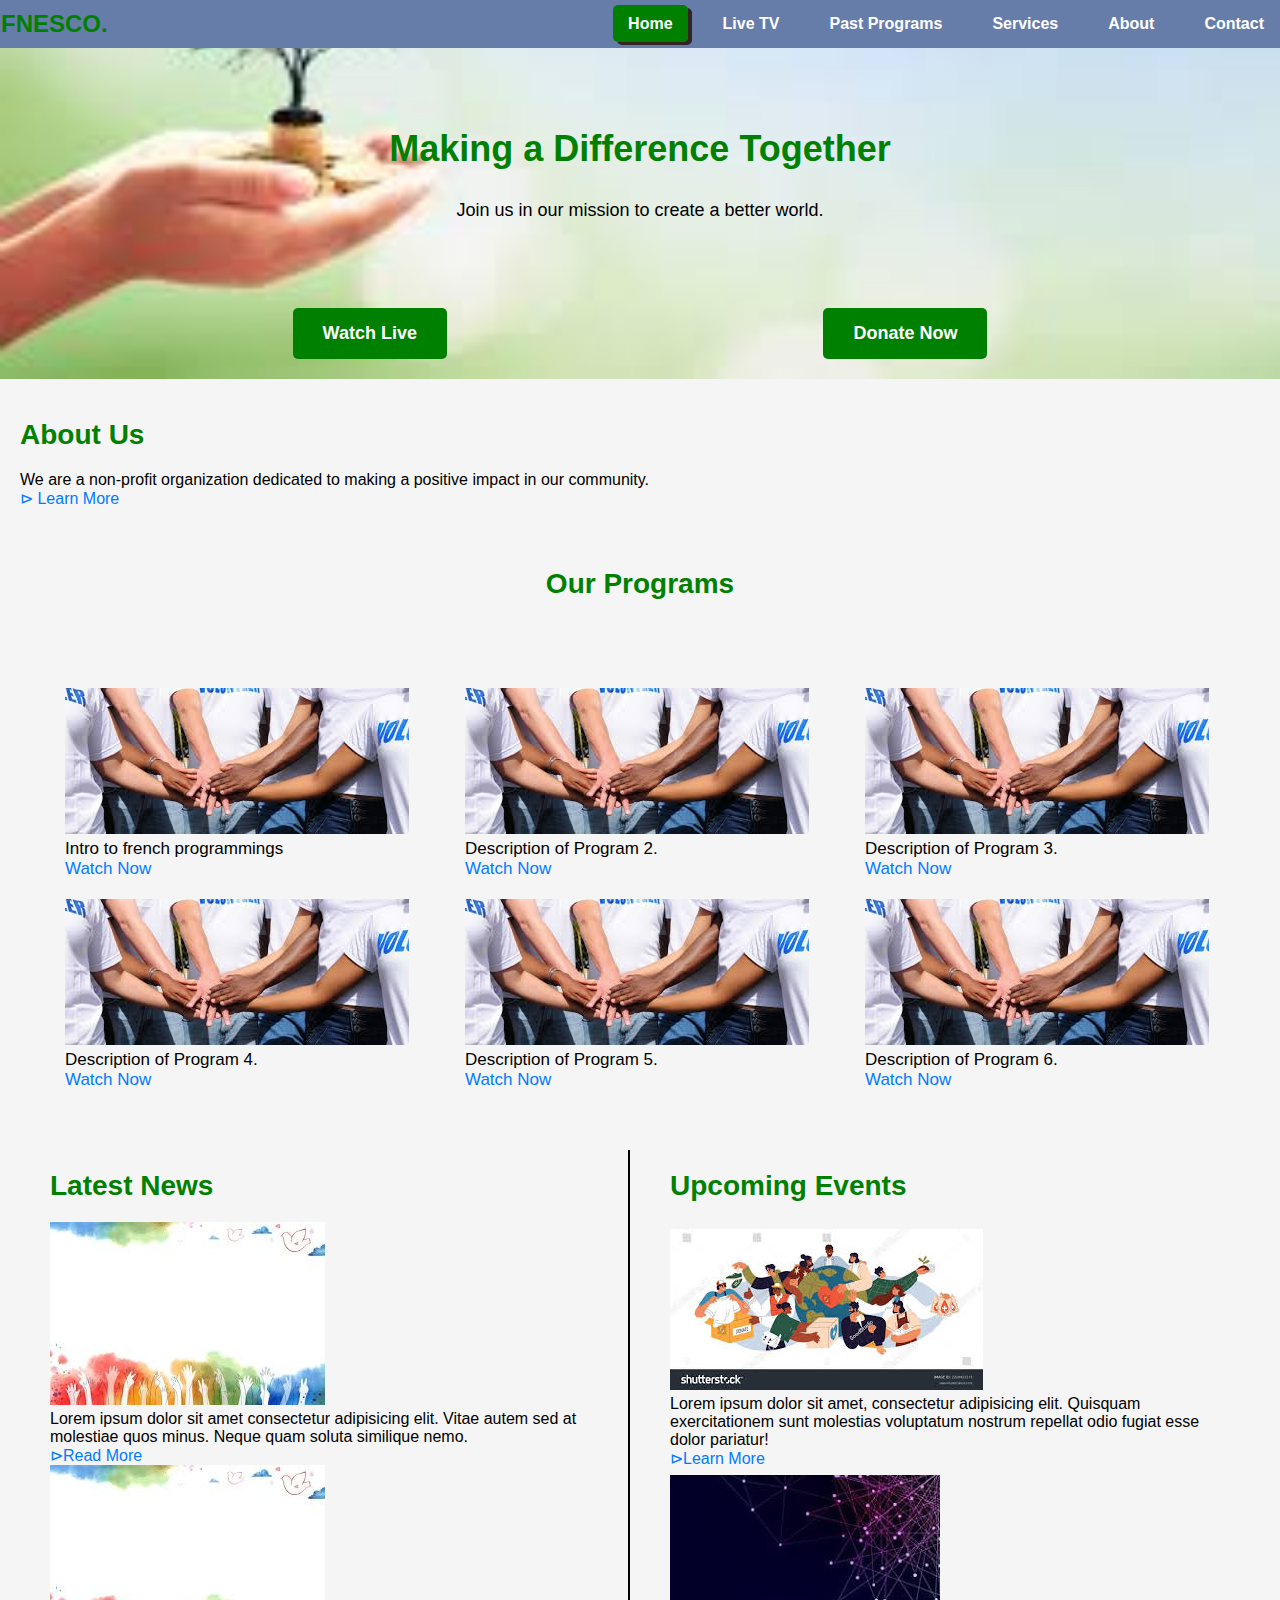
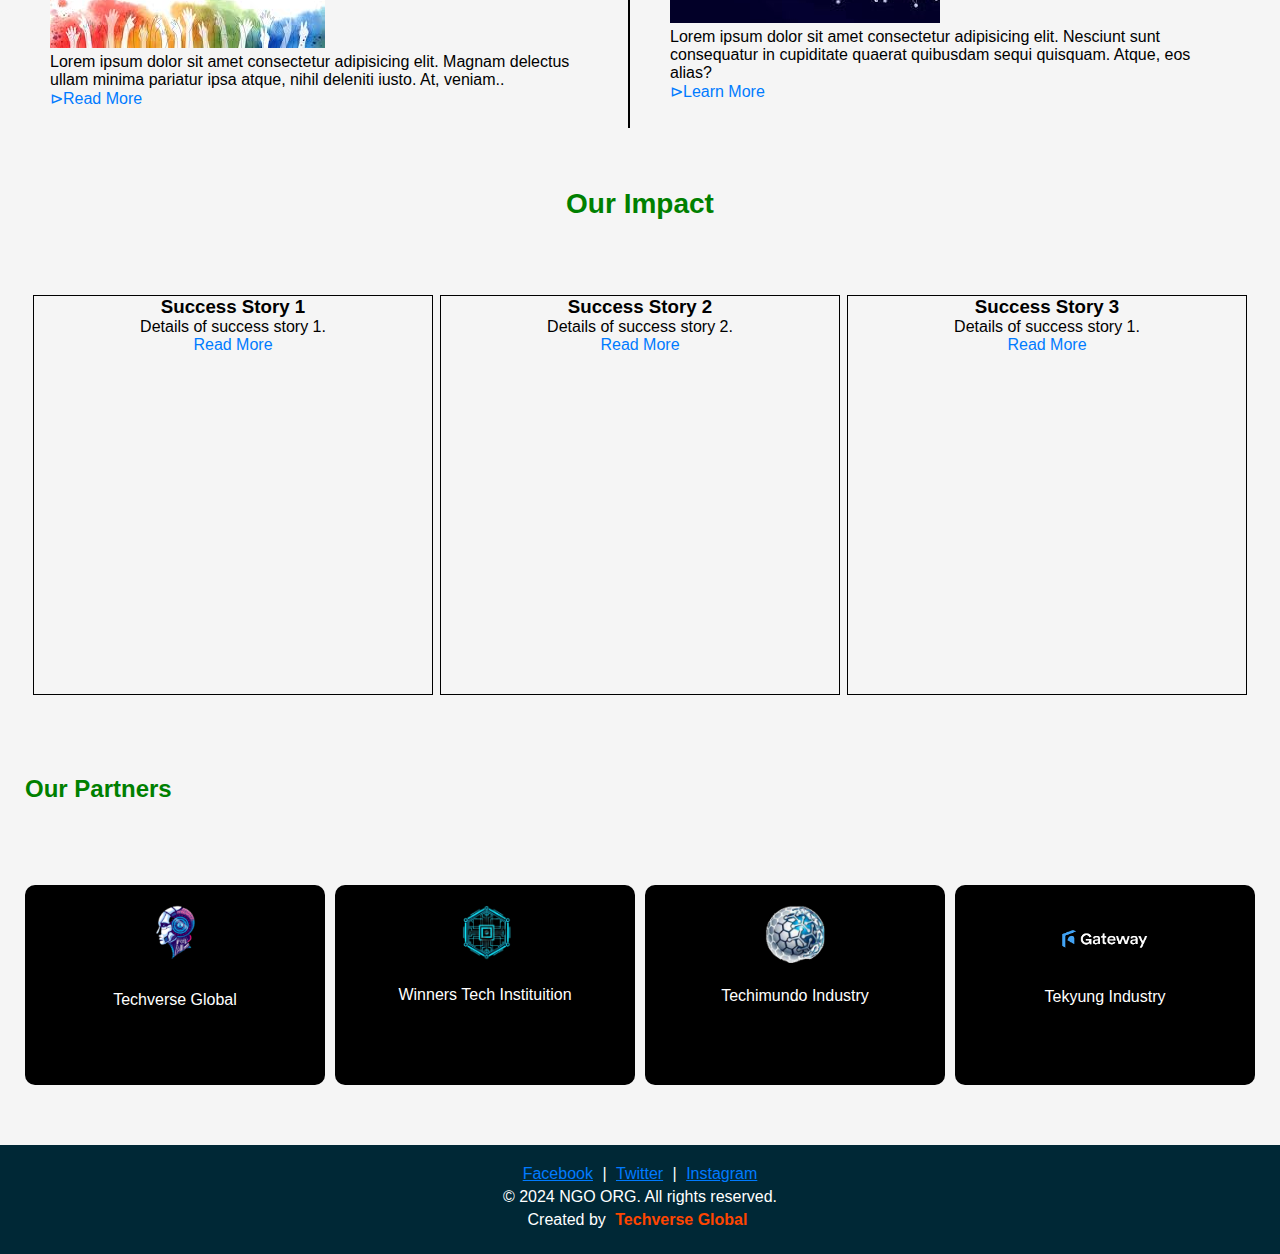
<file: index.html>
<!DOCTYPE html>
<html lang="en">
<head>
    <meta charset="UTF-8">
    <meta name="viewport" content="width=device-width, initial-scale=1.0">
    <meta name="description" content="An ngo website that exist to strength of nogeria and Benin Republic">
    <meta name="keywords" content="fnesco, ngo, French Languages Training, University Admission, General Consultancy, Genaral Educational Services, Media Production French, Interpretation/Translation">

    <title>NGO Website</title>
    <link rel="stylesheet" href="assets/css/style.css">
</head>
<body>
     <header>
        <h1 class="logo logo1"><a href="index.html">FNESCO.</a></h1>
        <nav class="hide">
        <h1 class="logo"><a href="index.html">FNESCO.</a></h1>
            <div class="dropdown">
                <a href="#" class="headlist dropbtn">Menu</a>
                <div class="dropdown-content">
                    <a class="headlista" href="index.html">Home</a>
                    <a class="headlista" href="live-tv.html">Live TV</a>
                    <a class="headlista" href="past-programs.html">Past Program</a>
                    <a class="headlista" href="services.html">Services</a>
                    <a class="headlista" href="about.html">About</a>
                    <a class="headlista" href="contact.html">Contact</a>
                </div>
            </div>
        </nav>
        <nav>
           <ul>
                <li><a class="headlist" href="index.html">Home</a></li>
                <li><a class="headlist" href="live-tv.html">Live TV</a></li>
                <li><a class="headlist" href="past-programs.html">Past Programs</a></li>
                <li><a class="headlist" href="services.html">Services</a></li>
                <li><a class="headlist" href="about.html">About</a></li>
                <li><a class="headlist" href="contact.html">Contact</a></li>
            </ul>
        </nav>
    </header><br>
    <main>
        <!-- ######################################################################### -->
        <section class="hero">
            <h2>Making a Difference Together</h2>
            <p>Join us in our mission to create a better world.</p>
            <a href="pay.html"><button>Watch Live</button></a>
            <a href="pay.html"><button>Donate Now</button></a>
        </section>
    
        <section class="about">
            <h2>About Us</h2>
            <p>We are a non-profit organization dedicated to making a positive impact in our community.</p>
            <a href="about.html">&vartriangleright; Learn More</a>
        </section>
        <section class="programs">
            <h2 class="h1program">Our Programs</h2>
            <div class="">
                <h3><img src="assets/images/human.jpg" alt="French Orientations"></h3>
                <p>Intro to french programmings</p>
                <a href="program1.php">Watch Now</a>
            </div>
            <div class="">
                <h3><img src="assets/images/human.jpg" alt=""></h3>
                <p>Description of Program 2.</p>
                <a href="program2.php">Watch Now</a>
            </div>
            <div class="">
                <h3><img src="assets/images/human.jpg" alt=""></h3>
                <p>Description of Program 3.</p>
                <a href="program2.php">Watch Now</a>
            </div>
            <div class="">
                <h3><img src="assets/images/human.jpg" alt=""></h3>
                <p>Description of Program 4.</p>
                <a href="program2.php">Watch Now</a>
            </div>
            <div class="">
                <h3><img src="assets/images/human.jpg" alt=""></h3>
                <p>Description of Program 5.</p>
                <a href="program2.php">Watch Now</a>
            </div>
            <div class="">
                <h3><img src="assets/images/human.jpg" alt=""></h3>
                <p>Description of Program 6.</p>
                <a href="program2.php">Watch Now</a>
            </div>
        </section>

    <div class="newsevents">
        <section class="news">
            <h2>Latest News</h2>
            <div class="news-item">
                <h3><img src="assets/images/ngo1.jpg" alt=""></h3>
                <p>Lorem ipsum dolor sit amet consectetur adipisicing elit. Vitae autem sed at molestiae quos minus. Neque quam soluta similique nemo.</p>
                <a href="news1.php">&vartriangleright;Read More</a>
            </div>
            <div class="news-item">
                <h3><img src="assets/images/ngo1.jpg" alt=""></h3>
                <p>Lorem ipsum dolor sit amet consectetur adipisicing elit. Magnam delectus ullam minima pariatur ipsa atque, nihil deleniti iusto. At, veniam..</p>
                <a href="news2.php">&vartriangleright;Read More</a>
            </div>
        </section>
    
        <section class="events">
            <h2>Upcoming Events</h2>
            <div class="event">
                <h3><img src="assets/images/ngo2.jpg" alt=""></h3>
                <p>Lorem ipsum dolor sit amet, consectetur adipisicing elit. Quisquam exercitationem sunt molestias voluptatum nostrum repellat odio fugiat esse dolor pariatur!</p>
                <a href="event1.php">&vartriangleright;Learn More</a>
            </div>
            <div class="event">
                <h3><img src="assets/images/qwerty.jpg" alt=""></h3>
                <p>Lorem ipsum dolor sit amet consectetur adipisicing elit. Nesciunt sunt consequatur in cupiditate quaerat quibusdam sequi quisquam. Atque, eos alias?</p>
                <a href="event2.php">&vartriangleright;Learn More</a>
            </div>
        </section>
    </div>
        <section class="impact">
            <h2 class="impacth2">Our Impact</h2>
            <div class="story">
                <h3>Success Story 1</h3>
                <p>Details of success story 1.</p>
                <a href="story1.php">Read More</a>
            </div>
            <div class="story">
                <h3>Success Story 2</h3>
                <p>Details of success story 2.</p>
                <a href="story2.php">Read More</a>
            </div>
            <div class="story">
                <h3>Success Story 3</h3>
                <p>Details of success story 1.</p>
                <a href="story1.php">Read More</a>
            </div>
        </section>
    
        <section class="partners">
            <h2 class="patnerh1">Our Partners</h2>
            <div class="partner">
                <img class="partimg"  style="width: 15%;" src="logo.png" alt="Partner 1 Logo">
                <p style="margin-top: 0.5rem;">Techverse Global</p>
            </div>
            <div class="partner">
                <img class="partimg" style="width: 25%;" src="logo(1).jpg" alt="Partner 1 Logo">
                <P>Winners Tech Instituition</P>
            </div>
            <div class="partner">
                <img class="partimg" src="logo(2).png" alt="Partner 1 Logo">
                <p>Techimundo Industry</p>
            </div>
            <div class="partner">
                <img class="partimg1"  src="logo(3).png" alt="Partner 1 Logo">
                <p style="margin-top: -0.5rem;">Tekyung Industry</p>
            </div>
        </section>
    </main>


<footer>
    <a href="#">Facebook</a> | <a href="#">Twitter</a> | <a href="#">Instagram</a>
    <p>&copy; 2024 NGO ORG. All rights reserved.</p>
    <p>Created by <a href="#" style="color:orangered; font-weight:bold; text-decoration:none;">Techverse Global</a></p>
</footer>

    <script src="assets/js/scripts.js"></script>
</body>
</html>
</file>
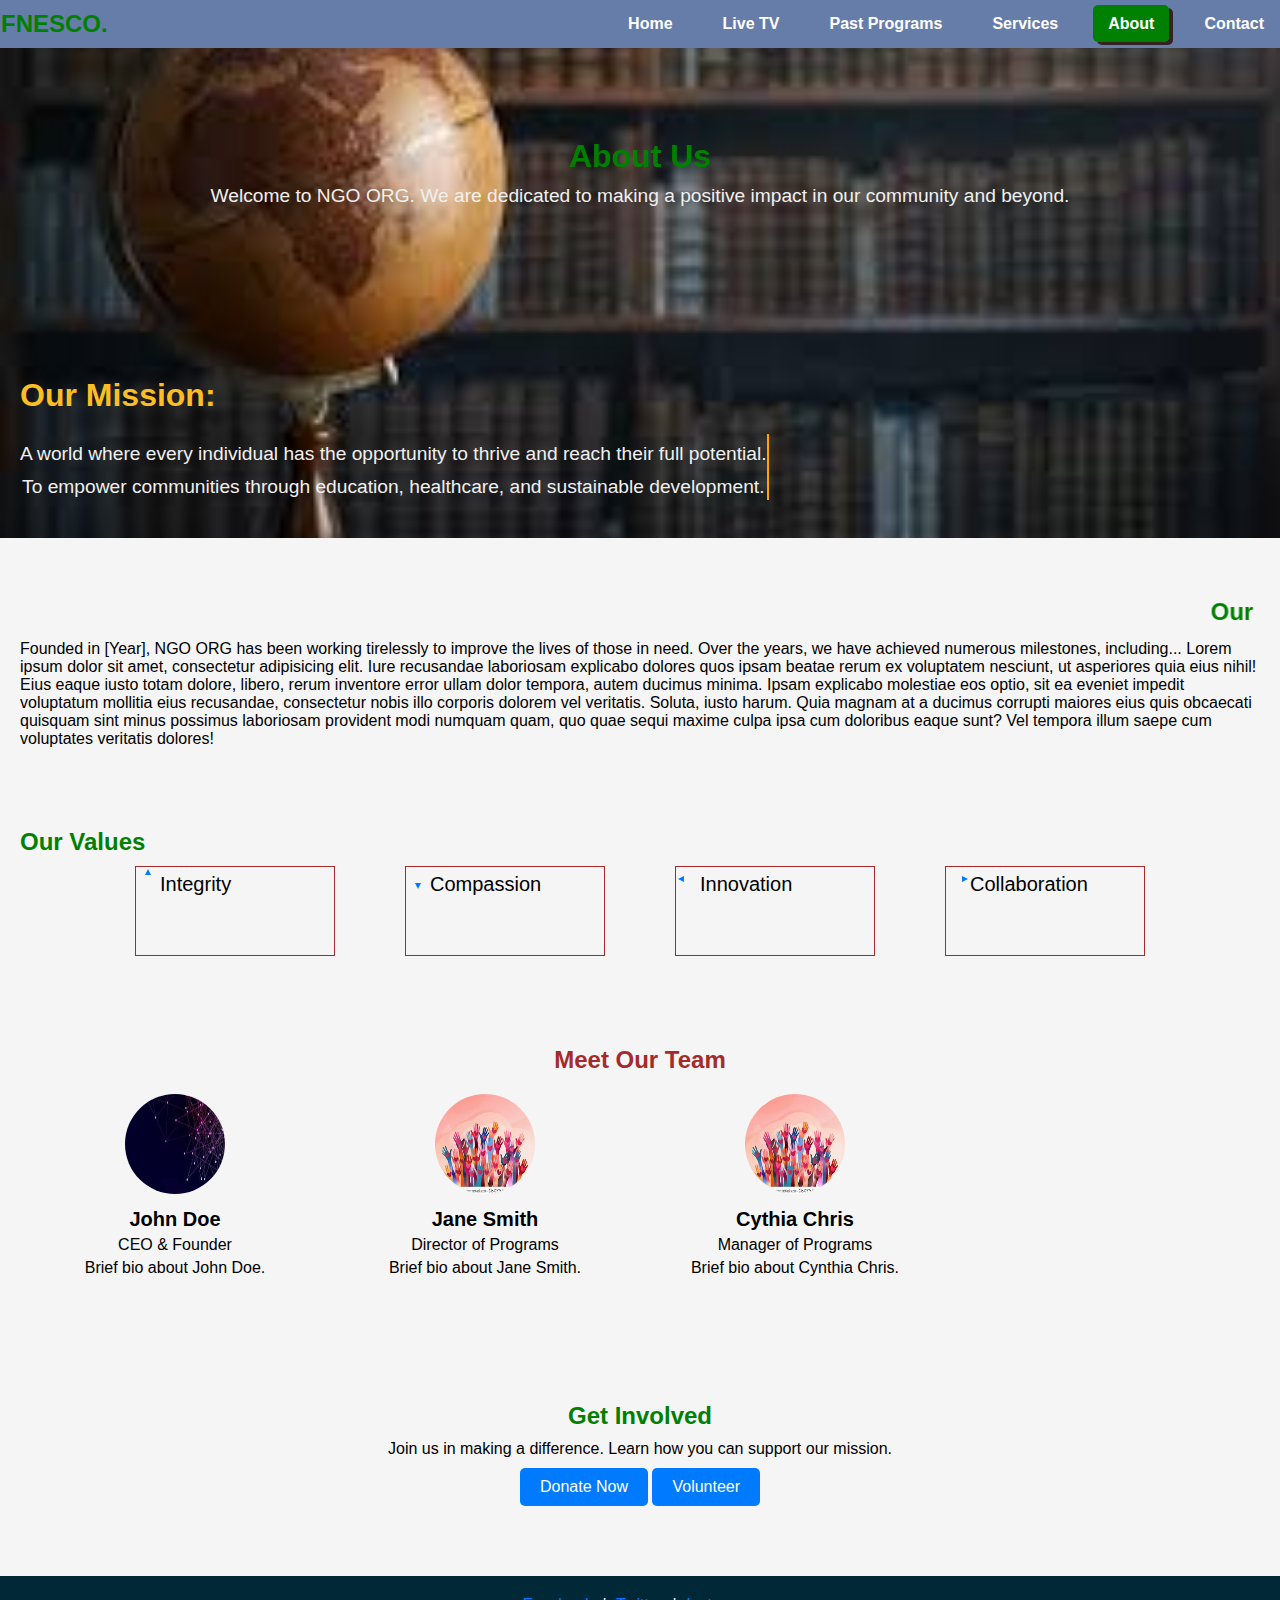
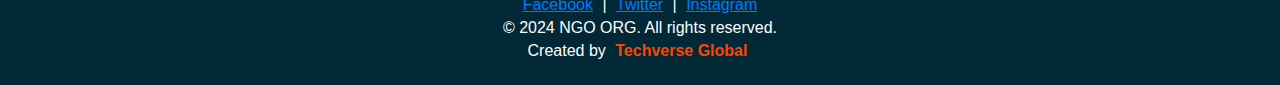
<file: about.html>
<!DOCTYPE html>
<html lang="en">
<head>
    <meta charset="UTF-8">
    <meta name="viewport" content="width=device-width, initial-scale=1.0">
    <!-- <meta http-equiv="refresh" content="1"> -->
    <title>NGO Website</title>
    <link rel="stylesheet" href="assets/css/style.css">
</head>
<body>

      
    <header>
        <h1 class="logo logo1"><a href="index.html">FNESCO.</a></h1>
        <nav class="hide">
        <h1 class="logo"><a href="index.html">FNESCO</a></h1>
            <div class="dropdown">
                <a href="#" class="headlist dropbtn">Menu</a>
                <div class="dropdown-content">
                    <a class="headlista" href="index.html">Home</a>
                    <a class="headlista" href="live-tv.html">Live TV</a>
                    <a class="headlista" href="past-programs.html">Past Program</a>
                    <a class="headlista" href="services.html">Services</a>
                    <a class="headlista" href="about.html">About</a>
                    <a class="headlista" href="contact.html">Contact</a>
                </div>
            </div>
        </nav>
        <nav>
            <ul>
                <li><a class="headlist" href="index.html">Home</a></li>
                <li><a class="headlist" href="live-tv.html">Live TV</a></li>
                <li><a class="headlist" href="past-programs.html">Past Programs</a></li>
                <li><a class="headlist" href="services.html">Services</a></li>
                <li><a class="headlist" href="about.html">About</a></li>
                <li><a class="headlist" href="contact.html">Contact</a></li>
                <!-- <li class="dropdown">
                    <a href="#" class="headlist dropbtn">Account</a>
                    <div class="dropdown-content">
                        <a href="login.html">Login</a>
                        <a href="signup.html">Signup</a>
                    </div>
                </li> -->
            </ul>
        </nav>
    </header> <br>
    <section class="intro" style="height: 500px;"><br><br>
        <h2 style="font-size: clamp(2rem, 2.5vw, 3rem);">About Us</h2>
        <p style="font-size: clamp(1rem, 1.5vw, 2rem);">Welcome to NGO ORG. We are dedicated to making a positive impact in our community and beyond.</p>
   

        <section class="mission-vision">
        <h2 id="mission-vision-heading">Our Mission:</h2>
            <div class="text-container">
                <p id="vision-text"><strong></strong> A world where every individual has the opportunity to thrive and reach their full potential.</p>
                <p id="mission-text"><strong></strong> To empower communities through education, healthcare, and sustainable development.</p>
            </div>
        </section>
        <section class="mission-visionsmall">
            <h2 id="mission-visionsmall-heading">Our Mission</h2>
            <div class="text-containersmall">
                <p id="vision-textsmall" class="hidden"><strong></strong> A world where every individual has the opportunity to thrive and reach their full potential.</p>
                <p id="mission-textsmall"><strong></strong> To empower communities through education, healthcare, and sustainable development.</p>
            </div>
        </section>        
        
    </section> 
    <section class="history">
        <marquee behavior="slide" direction="left"><h2>Our History</h2></marquee>
        <p>Founded in [Year], NGO ORG has been working tirelessly to improve the lives of those in need. Over the years, we have achieved numerous milestones, including... Lorem ipsum dolor sit amet, consectetur adipisicing elit. Iure recusandae laboriosam explicabo dolores quos ipsam beatae rerum ex voluptatem nesciunt, ut asperiores quia eius nihil! Eius eaque iusto totam dolore, libero, rerum inventore error ullam dolor tempora, autem ducimus minima. Ipsam explicabo molestiae eos optio, sit ea eveniet impedit voluptatum mollitia eius recusandae, consectetur nobis illo corporis dolorem vel veritatis. Soluta, iusto harum. Quia magnam at a ducimus corrupti maiores eius quis obcaecati quisquam sint minus possimus laboriosam provident modi numquam quam, quo quae sequi maxime culpa ipsa cum doloribus eaque sunt? Vel tempora illum saepe cum voluptates veritatis dolores!</p>
    </section>

    <section class="values">
        <h2>Our Values</h2>
        <ul>
            <li>    <svg width="24" height="24" viewBox="0 0 24 24" fill="none" xmlns="http://www.w3.org/2000/svg">
        <path d="M12 2L15 8H9L12 2Z" fill="#007BFF"/>
              </svg>Integrity</li>
            <li>    <svg width="24" height="24" viewBox="0 0 24 24" fill="none" xmlns="http://www.w3.org/2000/svg">
                <path d="M12 22L9 16H15L12 22Z" fill="#007BFF"/>
              </svg>Compassion</li>
            <li>    <svg width="24" height="24" viewBox="0 0 24 24" fill="none" xmlns="http://www.w3.org/2000/svg">
                <path d="M2 12L8 9V15L2 12Z" fill="#007BFF"/>
              </svg>Innovation</li>
            <li>    <svg width="24" height="24" viewBox="0 0 24 24" fill="none" xmlns="http://www.w3.org/2000/svg">
                <path d="M22 12L16 15V9L22 12Z" fill="#007BFF"/>
              </svg>Collaboration</li>
        </ul>
    </section>

    <section class="team">
        <h2>Meet Our Team</h2>
        <div class="team-member">
            <img src="assets/images/qwerty.jpg" alt="Team Member 1">
            <h3>John Doe</h3>
            <p>CEO & Founder</p>
            <p>Brief bio about John Doe.</p>
        </div>
        <div class="team-member">
            <img src="assets/images/raisehands.jpg" alt="Team Member 2">
            <h3>Jane Smith</h3>
            <p>Director of Programs</p>
            <p>Brief bio about Jane Smith.</p>
        </div>
        <div class="team-member">
            <img src="assets/images/raisehands.jpg" alt="Team Member 2">
            <h3>Cythia Chris</h3>
            <p>Manager of Programs</p>
            <p>Brief bio about Cynthia Chris.</p>
        </div>
    </section>

    <section class="call-to-action">
        <h2>Get Involved</h2>
        <p>Join us in making a difference. Learn how you can support our mission.</p>
        <a href="donate.php" class="btn">Donate Now</a>
        <a href="volunteer.php" class="btn">Volunteer</a>
    </section>

<footer>
    <a href="#">Facebook</a> | <a href="#">Twitter</a> | <a href="#">Instagram</a>
    <p>&copy; 2024 NGO ORG. All rights reserved.</p>
    <p>Created by <a href="#" style="color:orangered; font-weight:bold; text-decoration:none;">Techverse Global</a></p>
</footer>
        
    <script src="assets/js/scripts.js"></script>
</body>
</html>
</file>
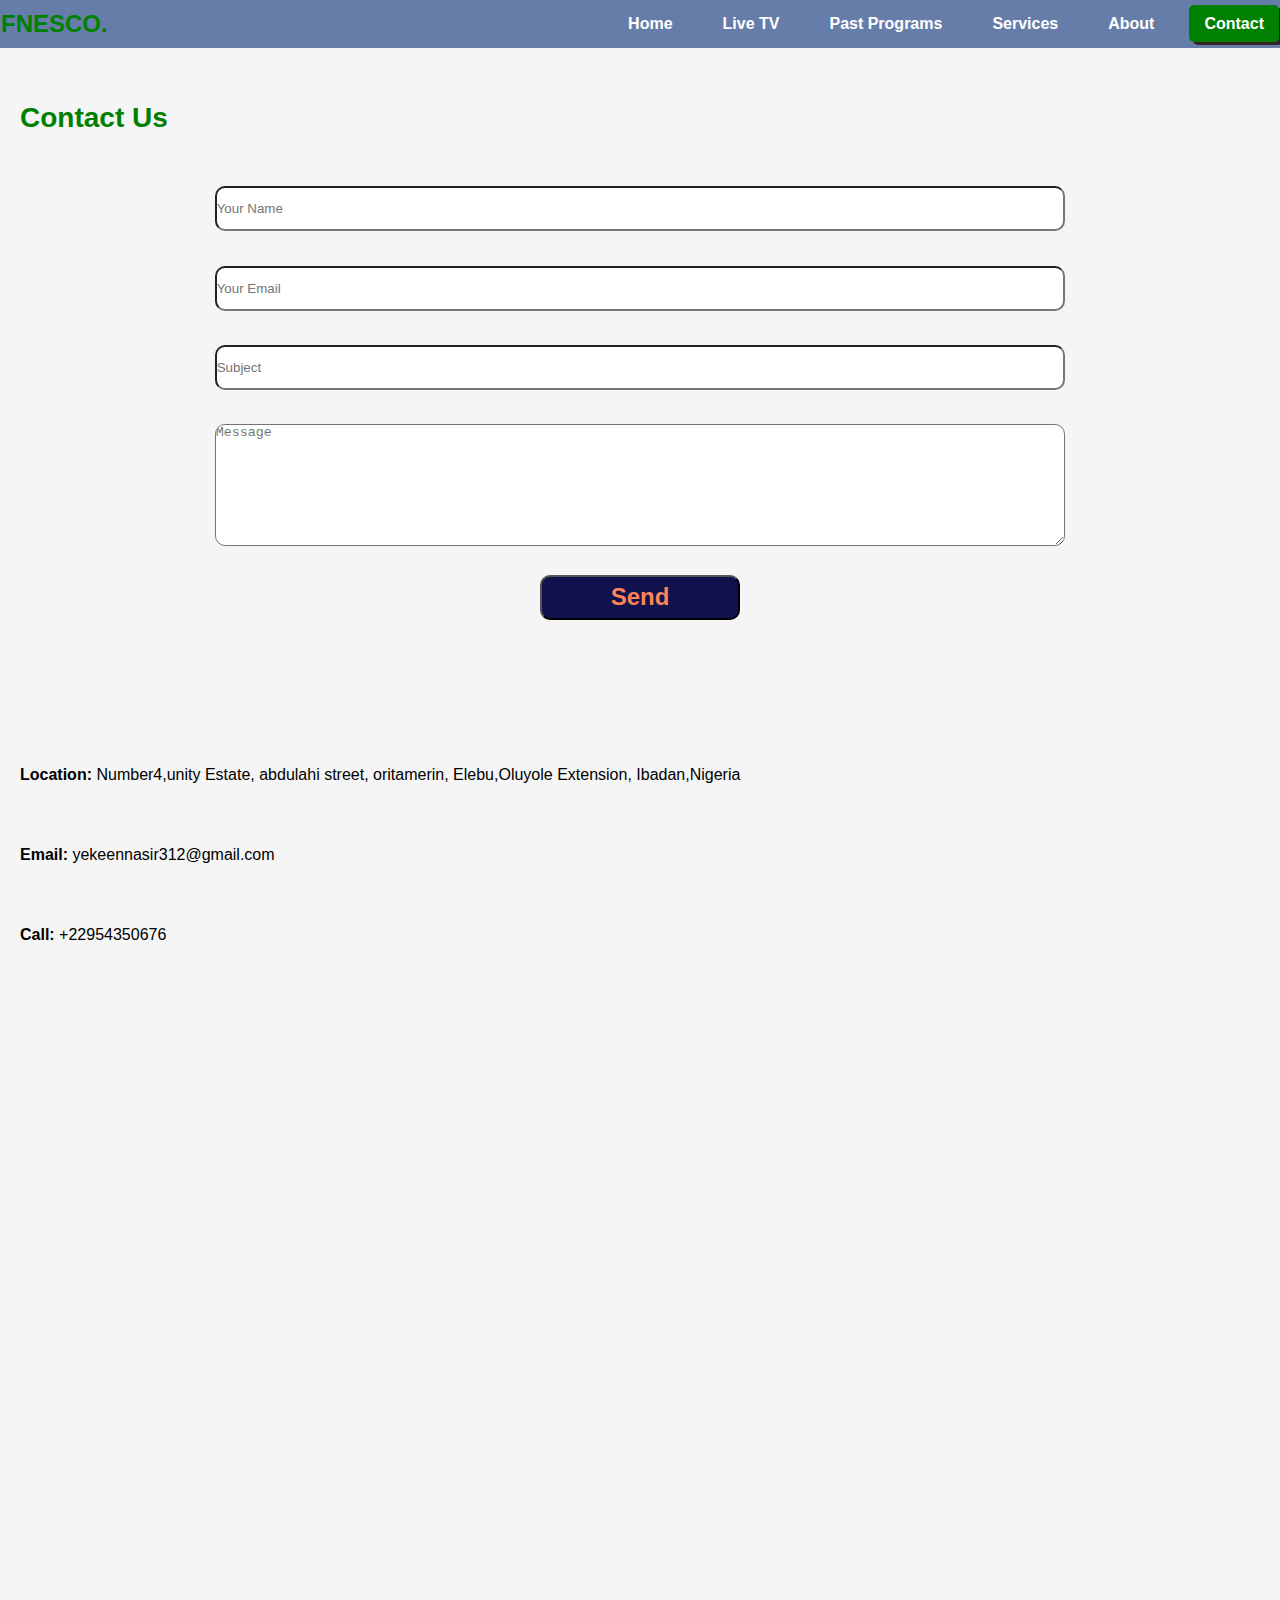
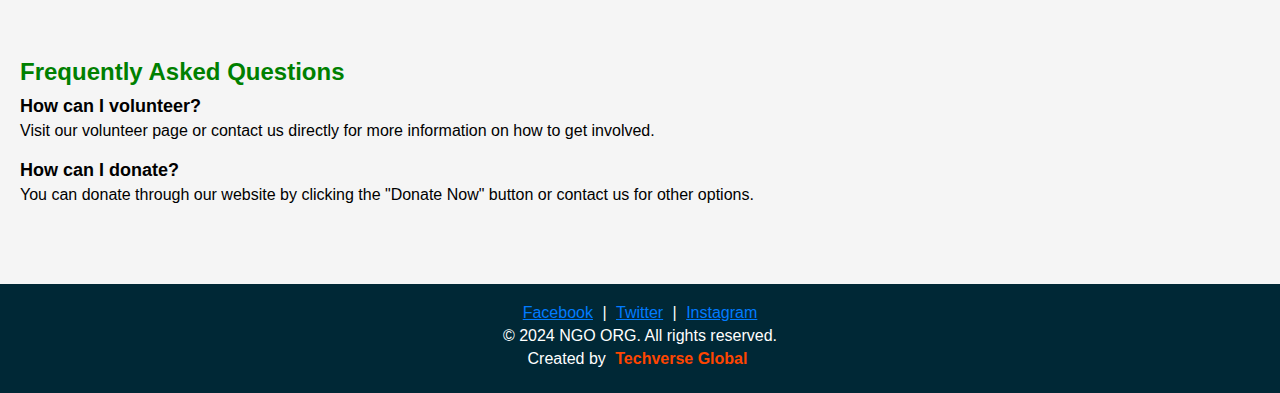
<file: contact.html>
<!DOCTYPE html>
<html lang="en">
<head>
    <meta charset="UTF-8">
    <meta name="viewport" content="width=device-width, initial-scale=1.0">
    <title>Document</title>
    <link rel="stylesheet" href="assets/css/style.css">
</head>
<body>
    <header>
        <h1 class="logo logo1"><a href="index.html">FNESCO.</a></h1>
        <nav class="hide">
        <h1 class="logo"><a href="index.html">FNESCO.</a></h1>
            <div class="dropdown">
                <a href="#" class="headlist dropbtn">Menu</a>
                <div class="dropdown-content">
                    <a class="headlista" href="index.html">Home</a>
                    <a class="headlista" href="live-tv.html">Live TV</a>
                    <a class="headlista" href="past-programs.html">Past Program</a>
                    <a class="headlista" href="services.html">Services</a>
                    <a class="headlista" href="about.html">About</a>
                    <a class="headlista" href="contact.html">Contact</a>
                </div>
            </div>
        </nav>
        <nav>
            <ul>
                <li><a class="headlist" href="index.html">Home</a></li>
                <li><a class="headlist" href="live-tv.html">Live TV</a></li>
                <li><a class="headlist" href="past-programs.html">Past Programs</a></li>
                <li><a class="headlist" href="services.html">Services</a></li>
                <li><a class="headlist" href="about.html">About</a></li>
                <li><a class="headlist" href="contact.html">Contact</a></li>

            </ul>
        </nav>
    </header><br>
    <section class="contact">
<h2 style="color: green;">Contact Us</h2>
        <div class="conbox boxes">
                <form action="https://formspree.io/f/xqkjpzjq" method="POST">
                <input class="box1 hov" name="Name" type="text" placeholder="Your Name" required>
                <input class="box2 hov" name="Email" type="email" placeholder="Your Email" required draggable="true"> 
                <input class="box3 hov" name="Subject" type="text" placeholder="Subject" required>
                <textarea class="box4 hov" name="Message" placeholder="Message" cols="30" rows="8" required></textarea> <br>
                <input class="box5" style="text-align: center;" type="submit" value="Send">
                 </form>
        </div>
    <div class="conbox tbox">
        <div class="bi-broadcast" id="locator">
            <strong>Location:</strong>  
        Number4,unity Estate, abdulahi street, 
      oritamerin, Elebu,Oluyole Extension, Ibadan,Nigeria</div> 
        <div class="bi-card-list" id="locator"> 
            <strong>Email:</strong> 
        yekeennasir312@gmail.com</div> 
        <div class="bi-phone-fill" id="locator"> 
            <strong>Call:</strong>
            
        +22954350676 </div>
    </div>    
       
    </section>
<br>
    <section class="contact-info">
        <div class="contact-map">
            <iframe src="https://www.google.com/maps/embed?pb=!1m18!1m12!1m3!1d3153.000000000!2d144.963000000!3d-37.814000000!2m3!1f0!2f0!3f0!3m2!1i1024!2i768!4f13.1!3m3!1m2!1s0x6ad642af0f9f0f1%3A0x5045675218ce7b0!2sMelbourne!5e0!3m2!1sen!2sau!4v1591629775620!5m2!1sen!2sau" width="600" height="450" style="border:0;" allowfullscreen="" aria-hidden="false" tabindex="0"></iframe>
        </div>
    </section>

    <section class="faqs">
        <h2>Frequently Asked Questions</h2>
        <div class="faq">
            <h3>How can I volunteer?</h3>
            <p>Visit our volunteer page or contact us directly for more information on how to get involved.</p>
        </div>
        <div class="faq">
            <h3>How can I donate?</h3>
            <p>You can donate through our website by clicking the "Donate Now" button or contact us for other options.</p>
        </div>
    </section>

<footer>
    <a href="#">Facebook</a> | <a href="#">Twitter</a> | <a href="#">Instagram</a>
    <p>&copy; 2024 NGO ORG. All rights reserved.</p>
    <p>Created by <a href="#" style="color:orangered; font-weight:bold; text-decoration:none;">Techverse Global</a></p>
</footer>
<script src="assets/js/scripts.js"></script>
</body>
</html>
</file>
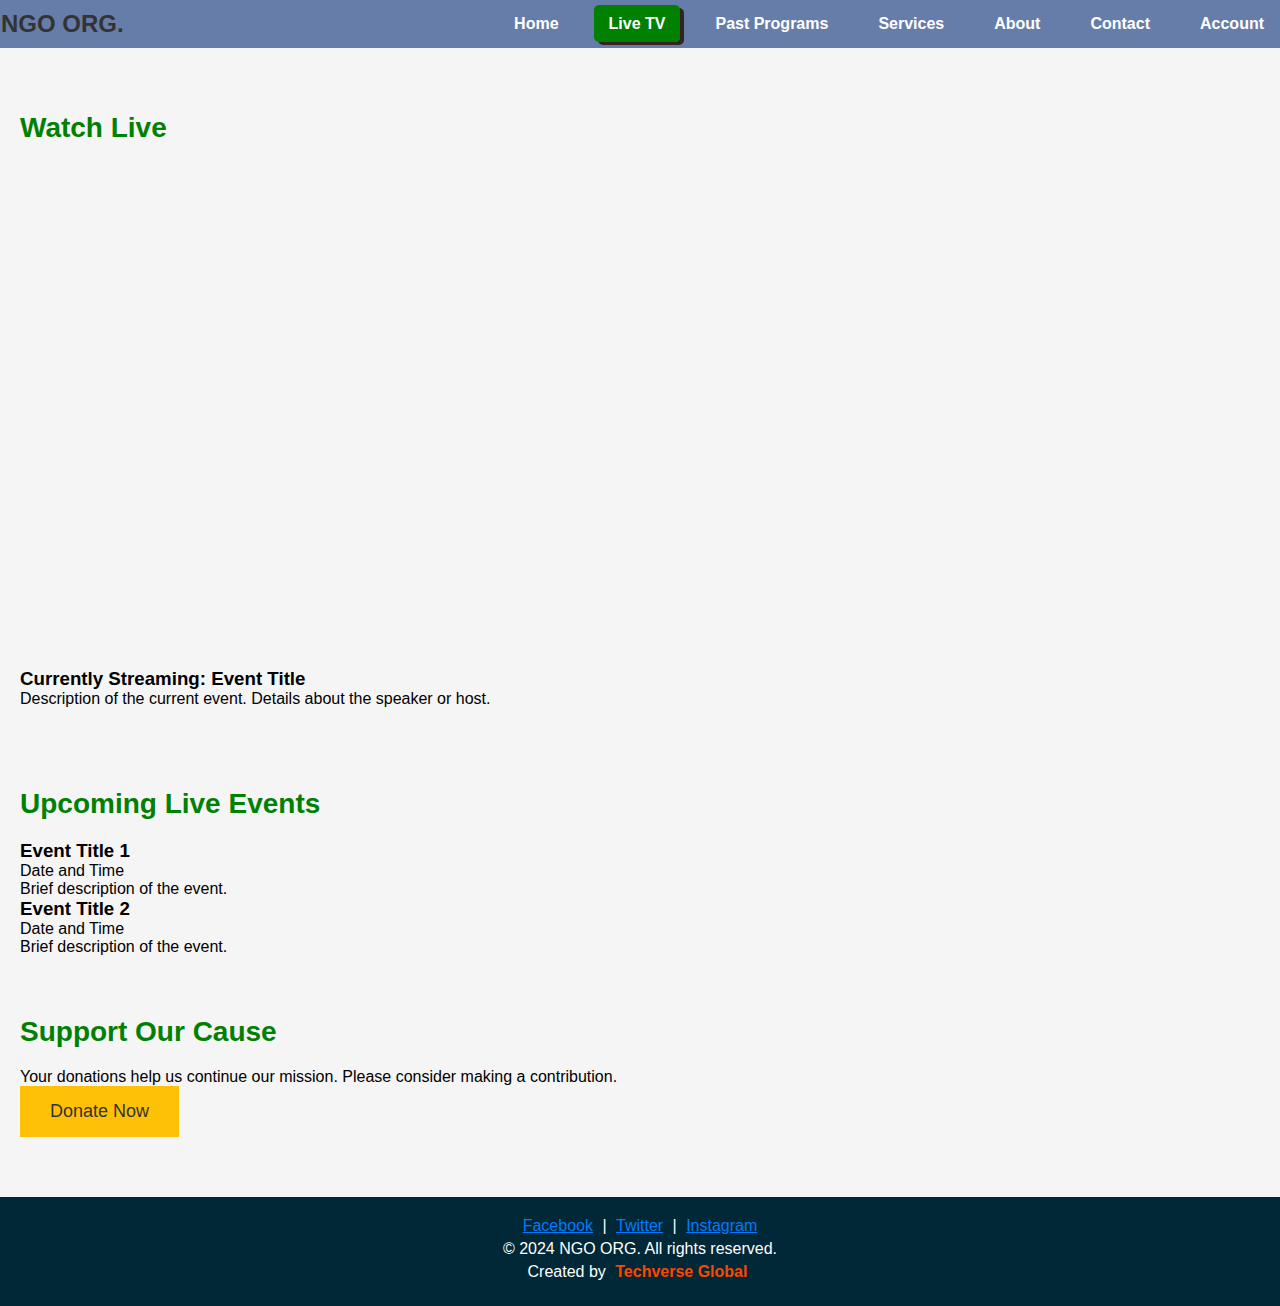
<file: live-tv.html>
<!DOCTYPE html>
<html lang="en">
<head>
    <meta charset="UTF-8">
    <meta name="viewport" content="width=device-width, initial-scale=1.0">
    <!-- <meta http-equiv="refresh" content="1"> -->
    <title>NGO Website</title>
    <link rel="stylesheet" href="assets/css/style.css">
</head>
<body>
    <header>
        <h1 class="logo">NGO ORG.</h1>
        <nav>
            <ul>
                <li><a class="headlist" href="index.html">Home</a></li>
                <li><a class="headlist" href="live-tv.html">Live TV</a></li>
                <li><a class="headlist" href="past-programs.html">Past Programs</a></li>
                <li><a class="headlist" href="services.html">Services</a></li>
                <li><a class="headlist" href="about.html">About</a></li>
                <li><a class="headlist" href="contact.html">Contact</a></li>
                <li class="dropdown">
                    <a href="#" class="headlist dropbtn">Account</a>
                    <div class="dropdown-content">
                        <a href="login.html">Login</a>
                        <a href="signup.html">Signup</a>
                    </div>
                </li>
            </ul>
        </nav>
    </header>
<br><br><br><br>
<main>
    <section class="live-stream">
        <h2>Watch Live</h2>
        <div class="video-player">
            <!-- Embed the live stream player -->
            <iframe src="https://www.youtube.com/embed/live_stream?channel=YOUR_CHANNEL_ID" frameborder="0" allowfullscreen></iframe>
        </div>
        <div class="current-event">
            <h3>Currently Streaming: Event Title</h3>
            <p>Description of the current event. Details about the speaker or host.</p>
        </div>
    </section>

    <section class="upcoming-events">
        <h2>Upcoming Live Events</h2>
        <ul>
            <li>    
                <h3>Event Title 1</h3>
                <p>Date and Time</p>
                <p>Brief description of the event.</p>
            </li>
            <li>
                <h3>Event Title 2</h3>
                <p>Date and Time</p>
                <p>Brief description of the event.</p>
            </li>
        </ul>
    </section>
    <section class="donate">
        <h2>Support Our Cause</h2>
        <p>Your donations help us continue our mission. Please consider making a contribution.</p>
        <button onclick="window.location.href='donate.php'">Donate Now</button>
    </section>
</main>

<footer>
    <a href="#">Facebook</a> | <a href="#">Twitter</a> | <a href="#">Instagram</a>
    <p>&copy; 2024 NGO ORG. All rights reserved.</p>
    <p>Created by <a href="#" style="color:orangered; font-weight:bold; text-decoration:none;">Techverse Global</a></p>
</footer>
        
    <script src="assets/js/scripts.js"></script>
</body>
</html>
</file>
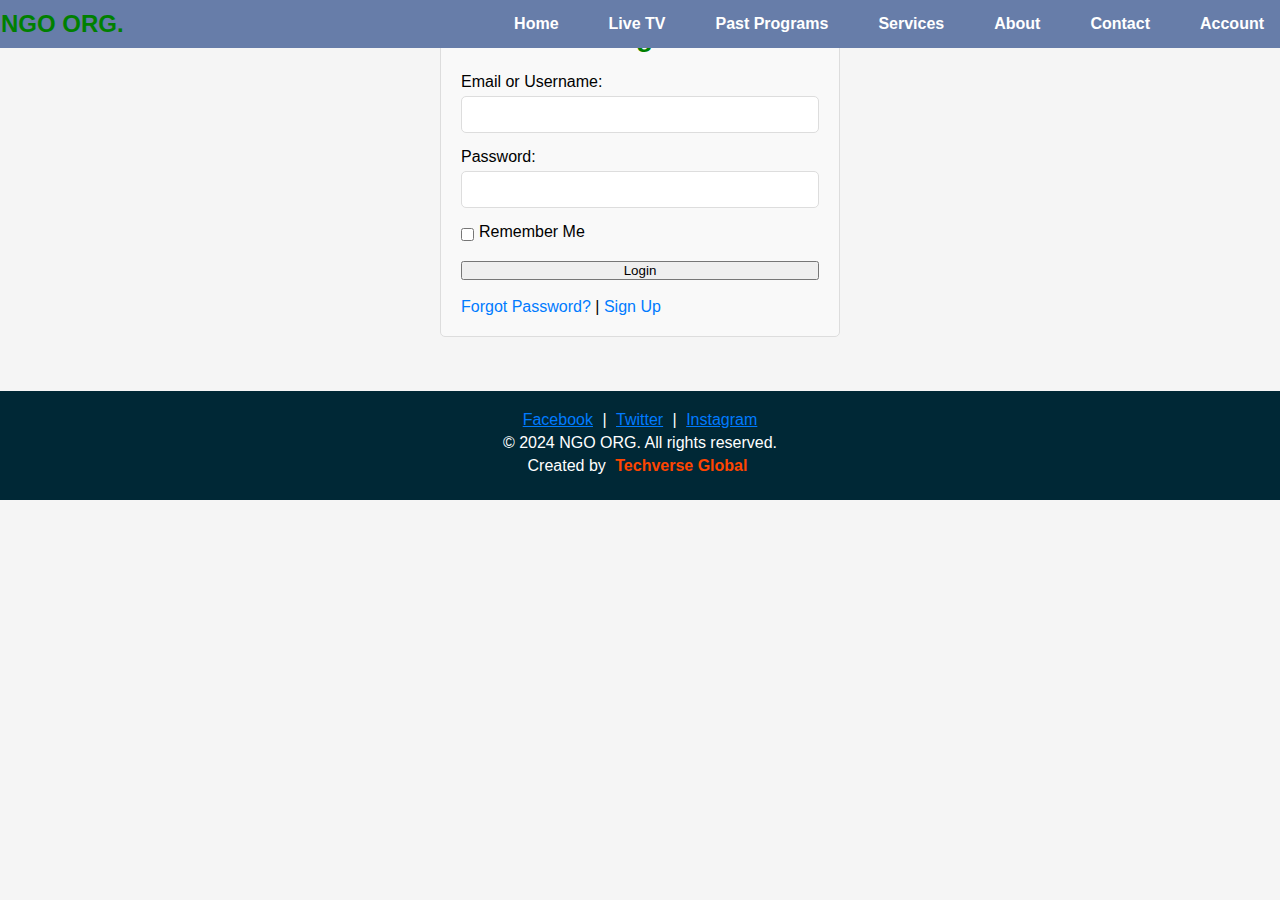
<file: login.html>
<!DOCTYPE html>
<html lang="en">
<head>
    <meta charset="UTF-8">
    <meta name="viewport" content="width=device-width, initial-scale=1.0">
    <!-- <meta http-equiv="refresh" content="1"> -->
    <title>NGO Website</title>
    <link rel="stylesheet" href="assets/css/style.css">
</head>
<body>
    <header>
        <h1 class="logo logo1"><a href="index.html">NGO ORG.</a></h1>
        <nav class="hide">
        <h1 class="logo"><a href="index.html">NGO ORG.</a></h1>
            <div class="dropdown">
                <a href="#" class="headlist dropbtn">Account</a>
                <div class="dropdown-content">
                    <a class="headlista" href="index.html">Home</a>
                    <a class="headlista" href="live-tv.html">Live TV</a>
                    <a class="headlista" href="past-programs.html">Past Program</a>
                    <a class="headlista" href="services.html">Services</a>
                    <a class="headlista" href="about.html">About</a>
                    <a class="headlista" href="contact.html">Contact</a>
                </div>
            </div>
        </nav>
        <nav>
            <ul>
                <li><a class="headlist" href="index.html">Home</a></li>
                <li><a class="headlist" href="live-tv.html">Live TV</a></li>
                <li><a class="headlist" href="past-programs.html">Past Programs</a></li>
                <li><a class="headlist" href="services.html">Services</a></li>
                <li><a class="headlist" href="about.html">About</a></li>
                <li><a class="headlist" href="contact.html">Contact</a></li>
                <li class="dropdown">
                    <a href="#" class="headlist dropbtn">Account</a>
                    <div class="dropdown-content">
                        <a href="login.html">Login</a>
                        <a href="signup.html">Signup</a>
                    </div>
                </li>
            </ul>
        </nav>
    </header>
    <section class="login-form">
        <h2>Login</h2>
        <form action="login-process.php" method="post">
            <label for="email">Email or Username:</label>
            <input type="text" id="email" name="email" required>
            
            <label for="password">Password:</label>
            <input type="password" id="password" name="password" required>
            
            <div class="remember-me">
                <input type="checkbox" id="remember" name="remember">
                <label for="remember">Remember Me</label>
            </div>
            
            <button type="submit">Login</button>
        </form> <br>
        
        <div class="login-links">
            <a href="forgot-password.php">Forgot Password?</a>
            <span>|</span>
            <a href="signup.html">Sign Up</a>
        </div>
    </section>
    <br><br><br>
<footer>
    <a href="#">Facebook</a> | <a href="#">Twitter</a> | <a href="#">Instagram</a>
    <p>&copy; 2024 NGO ORG. All rights reserved.</p>
    <p>Created by <a href="#" style="color:orangered; font-weight:bold; text-decoration:none;">Techverse Global</a></p>
</footer>
        
    <script src="assets/js/scripts.js"></script>
</body>
</html>
</file>
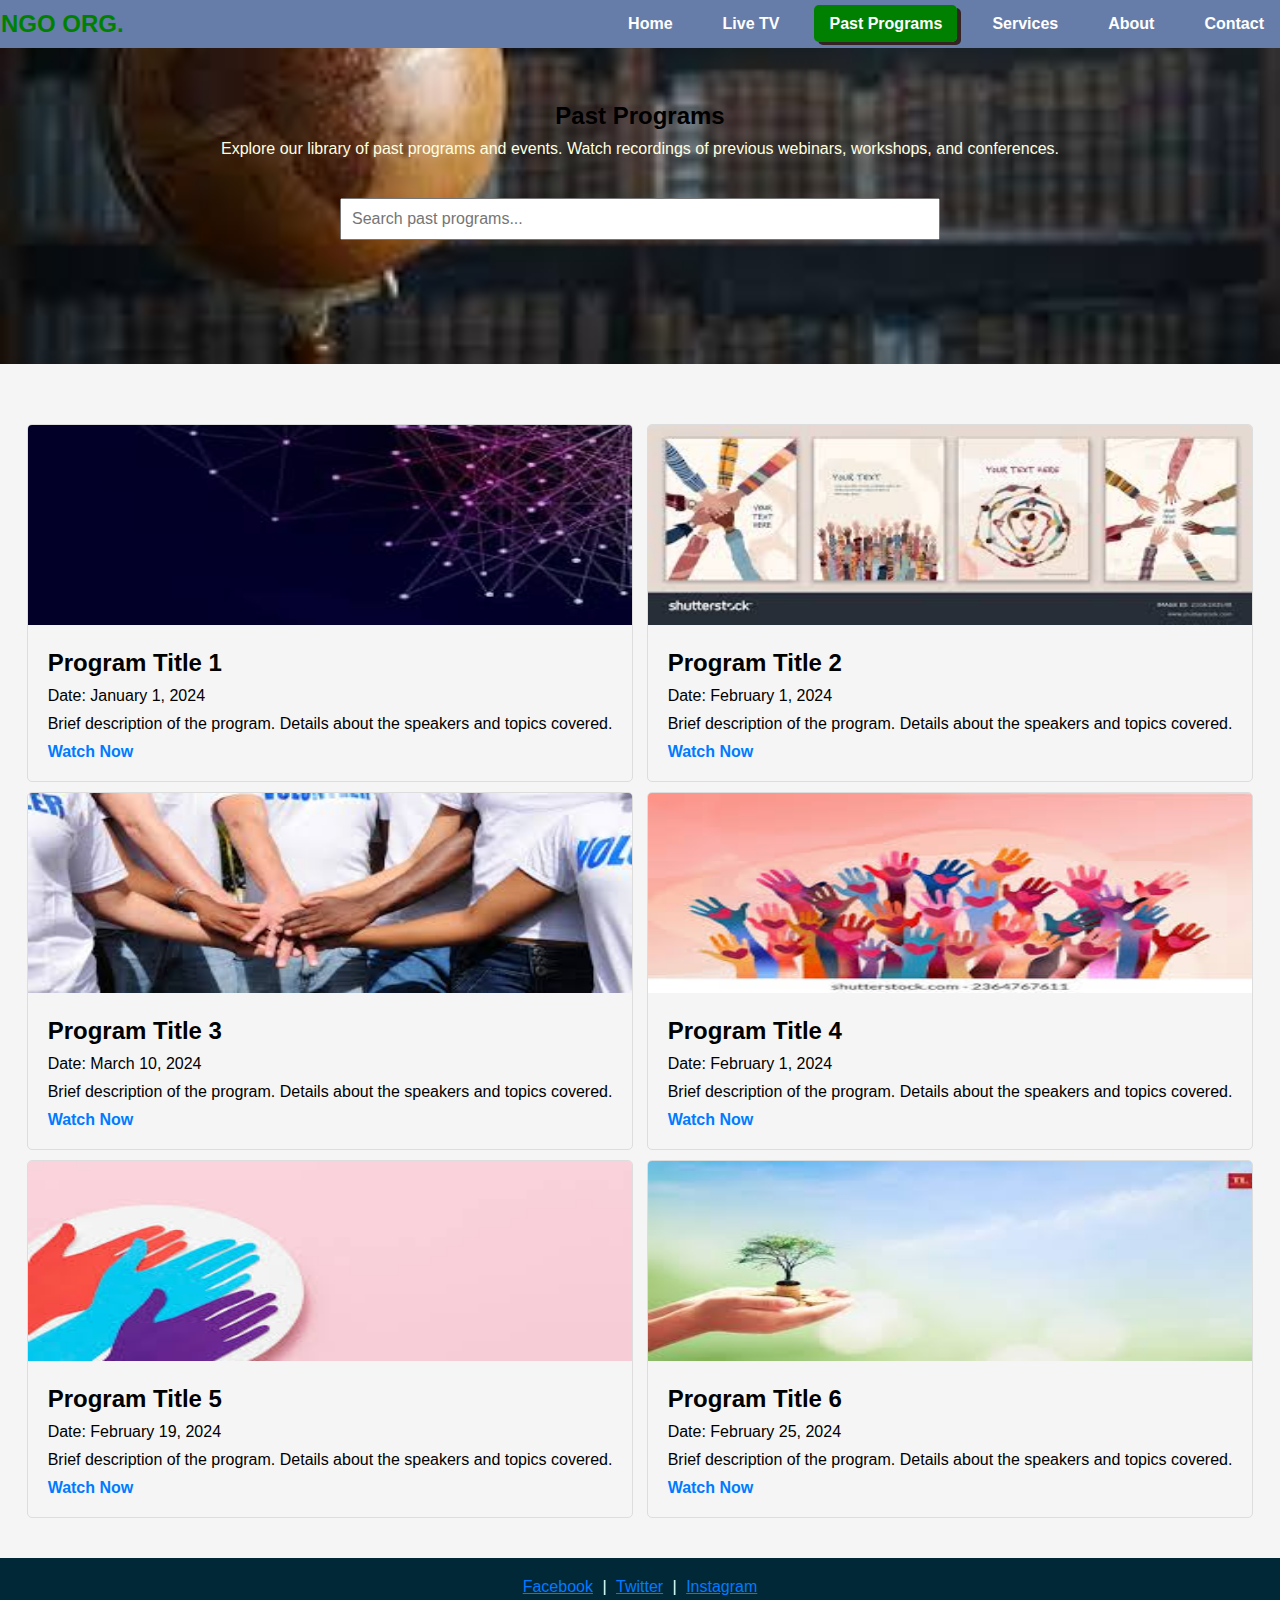
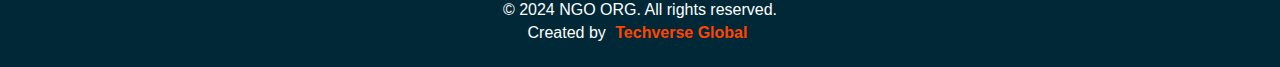
<file: past-programs.html>
<!DOCTYPE html>
<html lang="en">
<head>
    <meta charset="UTF-8">
    <meta name="viewport" content="width=device-width, initial-scale=1.0">
    <!-- <meta http-equiv="refresh" content="1"> -->
    <title>NGO Website</title>
    <link rel="stylesheet" href="assets/css/style.css">
</head>
<body>
    <header>
        <h1 class="logo logo1"><a href="index.html">NGO ORG.</a></h1>
        <nav class="hide">
        <h1 class="logo"><a href="index.html">NGO ORG.</a></h1>
            <div class="dropdown">
                <a href="#" class="headlist dropbtn">Menu</a>
                <div class="dropdown-content">
                    <a class="headlista" href="index.html">Home</a>
                    <a class="headlista" href="live-tv.html">Live TV</a>
                    <a class="headlista" href="past-programs.html">Past Program</a>
                    <a class="headlista" href="services.html">Services</a>
                    <a class="headlista" href="about.html">About</a>
                    <a class="headlista" href="contact.html">Contact</a>
                </div>
            </div>
        </nav>
        <nav>
            <ul>
                <li><a class="headlist" href="index.html">Home</a></li>
                <li><a class="headlist" href="live-tv.html">Live TV</a></li>
                <li><a class="headlist" href="past-programs.html">Past Programs</a></li>
                <li><a class="headlist" href="services.html">Services</a></li>
                <li><a class="headlist" href="about.html">About</a></li>
                <li><a class="headlist" href="contact.html">Contact</a></li>
                <!-- <li class="dropdown">
                    <a href="#" class="headlist dropbtn">Account</a>
                    <div class="dropdown-content">
                        <a href="login.html">Login</a>
                        <a href="signup.html">Signup</a>
                    </div>
                </li> -->
            </ul>
        </nav>
    </header>
<br>
<section class="intro">
    <h2 style="color: black;">Past Programs</h2>
    <p style="color: lightyellow;">Explore our library of past programs and events. Watch recordings of previous webinars, workshops, and conferences.</p>
    
<section class="search">
    <input type="text" id="search-bar" placeholder="Search past programs...">
</section>

</section>

<section class="program-list">
    <div class="program">
        <img src="assets/images/qwerty.jpg" alt="Program 1 Thumbnail">
        <div class="program-info">
            <h3>Program Title 1</h3>
            <p>Date: January 1, 2024</p>
            <p>Brief description of the program. Details about the speakers and topics covered.</p>
            <a href="program1.php">Watch Now</a>
        </div>
    </div>
    <div class="program">
        <img src="assets/images/handtoge.jpg" alt="Program 2 Thumbnail">
        <div class="program-info">
            <h3>Program Title 2</h3>
            <p>Date: February 1, 2024</p>
            <p>Brief description of the program. Details about the speakers and topics covered.</p>
            <a href="program2.php">Watch Now</a>
        </div>
    </div>
    <div class="program">
        <img src="assets/images/human.jpg" alt="Program 3 Thumbnail">
        <div class="program-info">
            <h3>Program Title 3</h3>
            <p>Date: March 10, 2024</p>
            <p>Brief description of the program. Details about the speakers and topics covered.</p>
            <a href="program2.php">Watch Now</a>
        </div>
    </div>
    <div class="program">
        <img src="assets/images/raisehands.jpg" alt="Program 4 Thumbnail">
        <div class="program-info">
            <h3>Program Title 4</h3>
            <p>Date: February 1, 2024</p>
            <p>Brief description of the program. Details about the speakers and topics covered.</p>
            <a href="program2.php">Watch Now</a>
        </div>
    </div>
    <div class="program">
        <img src="assets/images/thehandangle.jpg" alt="Program 5 Thumbnail">
        <div class="program-info">
            <h3>Program Title 5</h3>
            <p>Date: February 19, 2024</p>
            <p>Brief description of the program. Details about the speakers and topics covered.</p>
            <a href="program2.php">Watch Now</a>
        </div>
    </div>
    <div class="program">
        <img src="assets/images/smalltree.jpg" alt="Program 6 Thumbnail">
        <div class="program-info">
            <h3>Program Title 6</h3>
            <p>Date: February 25, 2024</p>
            <p>Brief description of the program. Details about the speakers and topics covered.</p>
            <a href="program2.php">Watch Now</a>
        </div>
    </div>
</section>







<footer>
    <a href="#">Facebook</a> | <a href="#">Twitter</a> | <a href="#">Instagram</a>
    <p>&copy; 2024 NGO ORG. All rights reserved.</p>
    <p>Created by <a href="#" style="color:orangered; font-weight:bold; text-decoration:none;">Techverse Global</a></p>
</footer>
        
    <script src="assets/js/scripts.js"></script>
</body>
</html>
</file>
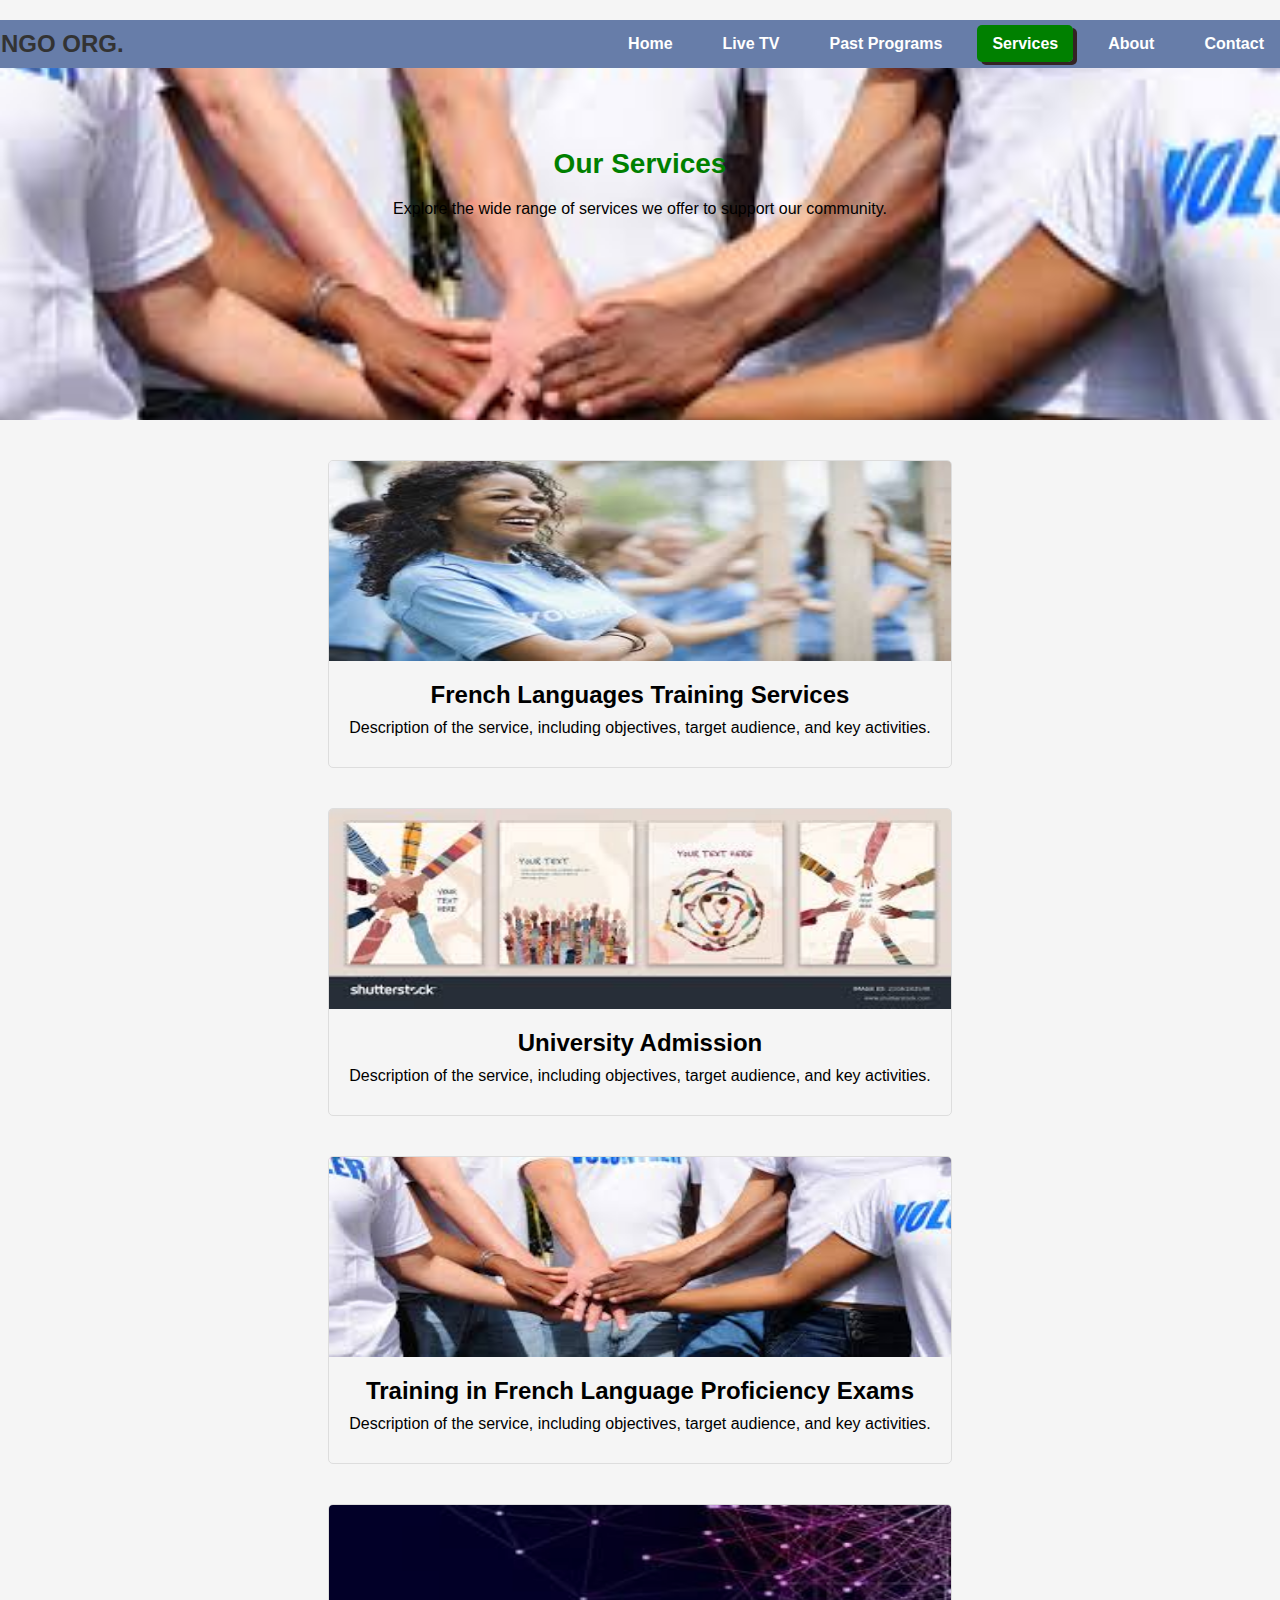
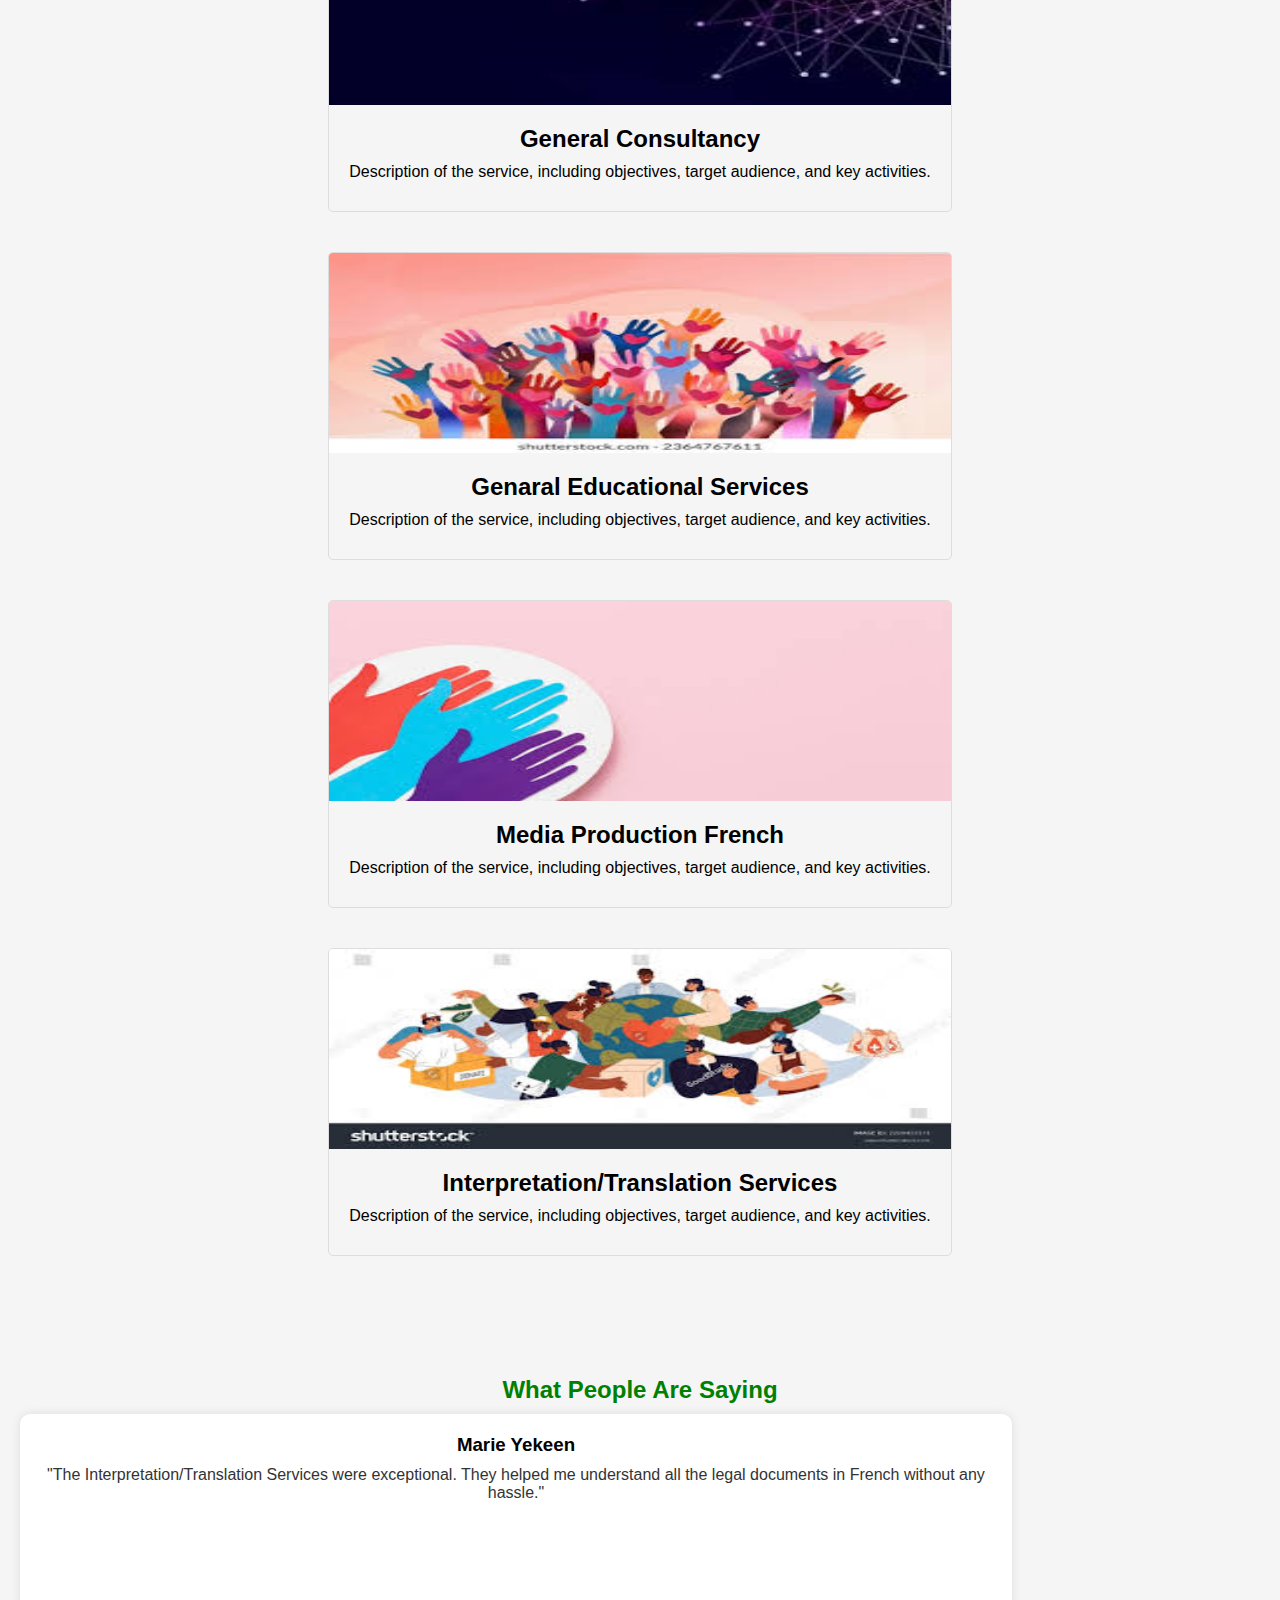
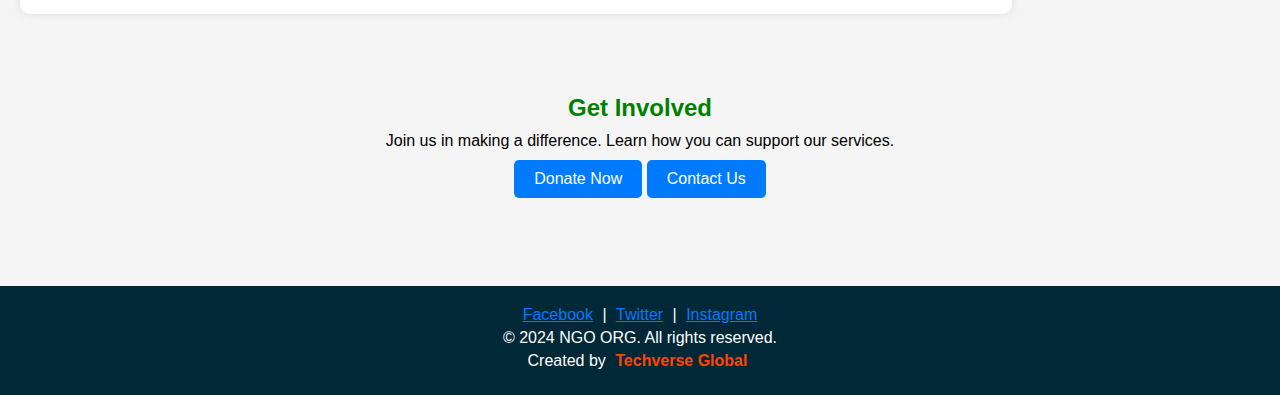
<file: services.html>
<!DOCTYPE html>
<html lang="en">
<head>
    <meta charset="UTF-8">
    <meta name="viewport" content="width=device-width, initial-scale=1.0">
    <!-- <meta http-equiv="refresh" content="1"> -->
    <title>NGO Website</title>
    <link rel="stylesheet" href="assets/css/style.css">
</head>
<body>
    <header>
        <h1 class="logo">NGO ORG.</h1>
        <nav>
            <ul>
                <li><a class="headlist" href="index.html">Home</a></li>
                <li><a class="headlist" href="live-tv.html">Live TV</a></li>
                <li><a class="headlist" href="past-programs.html">Past Programs</a></li>
                <li><a class="headlist" href="services.html">Services</a></li>
                <li><a class="headlist" href="about.html">About</a></li>
                <li><a class="headlist" href="contact.html">Contact</a></li>
                <!-- <li class="dropdown">
                    <a href="#" class="headlist dropbtn">Account</a>
                    <div class="dropdown-content">
                        <a href="login.html">Login</a>
                        <a href="signup.html">Signup</a>
                    </div>
                </li> -->
            </ul>
        </nav>
    </header>
<section class="introservice">
    <h2>Our Services</h2>
    <p>Explore the wide range of services we offer to support our community.</p>
</section>
<section class="service-list">
    <div class="service">
        <img src="assets/images/bewutifulwoman.jpg" alt="Service 1 Image">
        <div class="service-info">
            <h3>French Languages Training Services</h3>
            <p>Description of the service, including objectives, target audience, and key activities.</p>
        </div>
    </div>                                              
    <div class="service">
        <img src="assets/images/handtoge.jpg" alt="Service 1 Image">
        <div class="service-info">
            <h3>University Admission</h3>
            <p>Description of the service, including objectives, target audience, and key activities.</p>
        </div>
    </div>
    <div class="service">
        <img src="assets/images/human.jpg" alt="Service 1 Image">
        <div class="service-info">
            <h3>Training in French Language Proficiency Exams</h3>
            <p>Description of the service, including objectives, target audience, and key activities.</p>
        </div>
    </div>
    <div class="service">
        <img src="assets/images/qwerty.jpg" alt="Service 1 Image">
        <div class="service-info">
            <h3>General Consultancy</h3>
            <p>Description of the service, including objectives, target audience, and key activities.</p>
        </div>
    </div>
    <div class="service">
        <img src="assets/images/raisehands.jpg" alt="Service 1 Image">
        <div class="service-info">
            <h3>Genaral Educational Services</h3>
            <p>Description of the service, including objectives, target audience, and key activities.</p>
        </div>
    </div>
    <div class="service">
        <img src="assets/images/thehandangle.jpg" alt="Service 2 Image">
        <div class="service-info">
            <h3>Media Production French</h3>
            <p>Description of the service, including objectives, target audience, and key activities.</p>
        </div>
    </div>
    <div class="service">
        <img src="assets/images/ngo2.jpg" alt="Service 2 Image">
        <div class="service-info">
            <h3>Interpretation/Translation Services</h3>
            <p>Description of the service, including objectives, target audience, and key activities.</p>
        </div>
    </div>
</section>
<section class="testimonials">
    <h2>What People Are Saying</h2>
    <div class="carousel-container">
        <div class="testimonial" id="testimonial-1">
          <h3>Marie Yekeen</h3>
          <p>"The Interpretation/Translation Services were exceptional. They helped me understand all the legal documents in French without any hassle."</p>
        </div>
        <div class="testimonial" id="testimonial-2">
          <h3>Lucas Blesson</h3>
          <p>"The Media Production team is top-notch. They produced high-quality French content for our marketing campaign."</p>
        </div>
        <div class="testimonial" id="testimonial-3">
          <h3>Sophie Martin</h3>
          <p>"The General Educational Services provided me with the knowledge and skills I needed to excel in my studies."</p>
        </div>
        <div class="testimonial" id="testimonial-4">
          <h3>Akanbi Micheal</h3>
          <p>"The General Consultancy team offered valuable insights for my business. Highly recommended!"</p>
        </div>
        <div class="testimonial" id="testimonial-5">
          <h3>Isabelle Laurent</h3>
          <p>"The training for French Language Proficiency Exams helped me pass with flying colors. Thank you!"</p>
        </div>
        <div class="testimonial" id="testimonial-6">
          <h3>Murphy Esther</h3>
          <p>"The University Admission guidance was incredibly helpful. I got into my dream university!"</p>
        </div>
        <div class="testimonial" id="testimonial-7">
          <h3>Tamuno Emma</h3>
          <p>"The services offered by this NGO have greatly impacted my career. I couldn't be more grateful."</p>
        </div>
        <div class="testimonial" id="testimonial-8">
          <h3>Michel Divine</h3>
          <p>"Their media production in French is unparalleled. It made our project stand out."</p>
        </div>
        <div class="testimonial" id="testimonial-9">
          <h3>Chloé Bernard</h3>
          <p>"The educational workshops were enlightening and inspiring. I learned so much!"</p>
        </div>
        <div class="testimonial" id="testimonial-10">
          <h3>Pierre Lemoine</h3>
          <p>"I received outstanding support for my French language proficiency exams. The trainers were excellent."</p>
        </div>
      </div>
</section>

<section class="call-to-action">
    <h2>Get Involved</h2>
    <p>Join us in making a difference. Learn how you can support our services.</p>
    <a href="donate.php" class="btn">Donate Now</a>
    <a href="contact.php" class="btn">Contact Us</a>
</section>
<br>






<script src="assets/js/scripts.js"></script>
<footer>
    <a href="#">Facebook</a> | <a href="#">Twitter</a> | <a href="#">Instagram</a>
    <p>&copy; 2024 NGO ORG. All rights reserved.</p>
    <p>Created by <a href="#" style="color:orangered; font-weight:bold; text-decoration:none;">Techverse Global</a></p>
</footer>
        
    <script src="assets/js/scripts.js"></script>
</body>
</html>
</file>
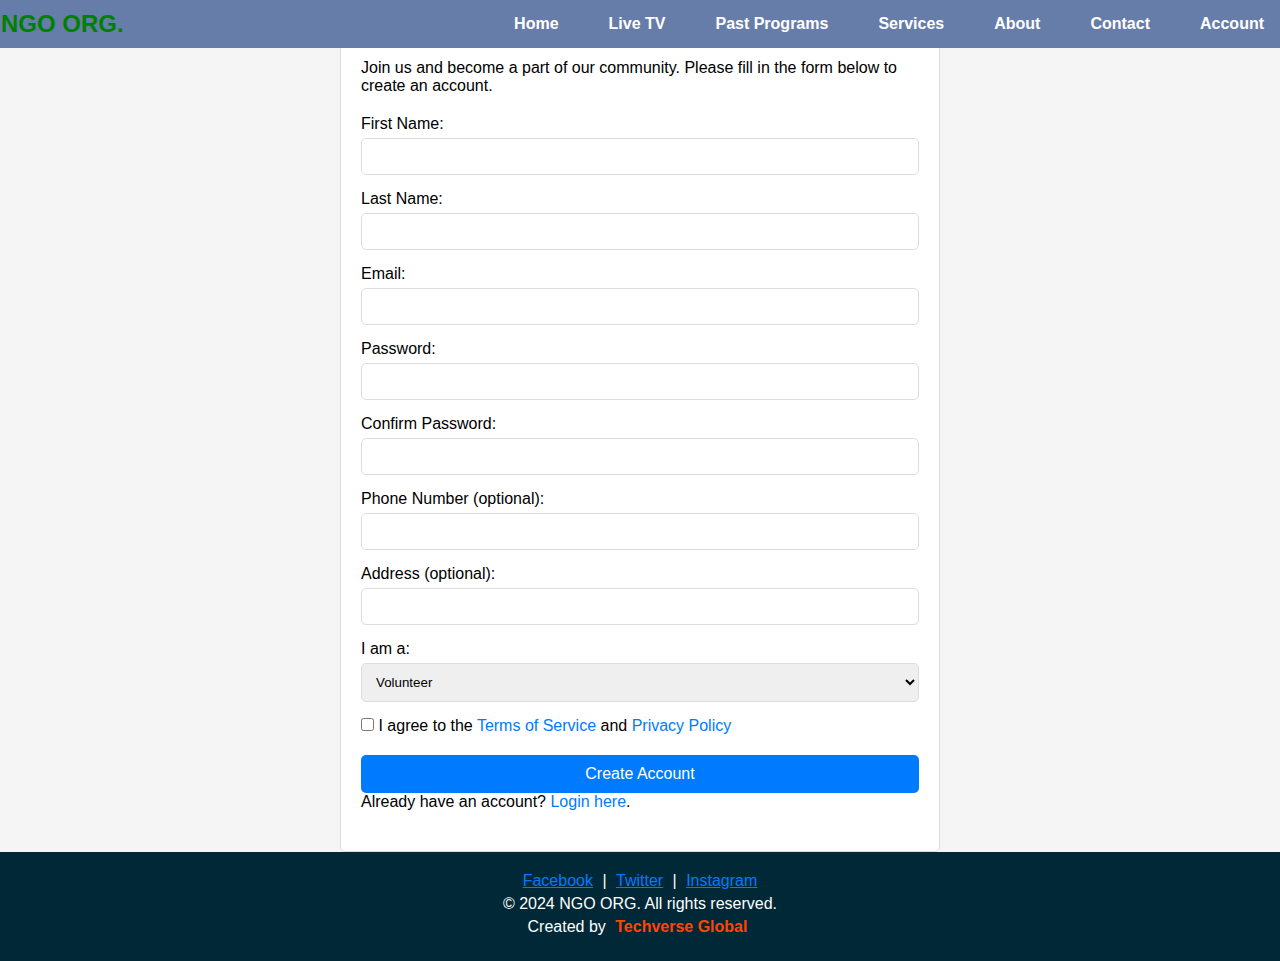
<file: signup.html>
<!DOCTYPE html>
<html lang="en">
<head>
    <meta charset="UTF-8">
    <meta name="viewport" content="width=device-width, initial-scale=1.0">
    <!-- <meta http-equiv="refresh" content="1"> -->
    <title>NGO Website</title>
    <link rel="stylesheet" href="assets/css/style.css">
</head>
<body>
    <header>
        <h1 class="logo logo1"><a href="index.html">NGO ORG.</a></h1>
        <nav class="hide">
        <h1 class="logo"><a href="index.html">NGO ORG.</a></h1>
            <div class="dropdown">
                <a href="#" class="headlist dropbtn">Account</a>
                <div class="dropdown-content">
                    <a class="headlista" href="index.html">Home</a>
                    <a class="headlista" href="live-tv.html">Live TV</a>
                    <a class="headlista" href="past-programs.html">Past Program</a>
                    <a class="headlista" href="services.html">Services</a>
                    <a class="headlista" href="about.html">About</a>
                    <a class="headlista" href="contact.html">Contact</a>
                </div>
            </div>
        </nav>
        <nav>
            <ul>
                <li><a class="headlist" href="index.html">Home</a></li>
                <li><a class="headlist" href="live-tv.html">Live TV</a></li>
                <li><a class="headlist" href="past-programs.html">Past Programs</a></li>
                <li><a class="headlist" href="services.html">Services</a></li>
                <li><a class="headlist" href="about.html">About</a></li>
                <li><a class="headlist" href="contact.html">Contact</a></li>
                <li class="dropdown">
                    <a href="#" class="headlist dropbtn">Account</a>
                    <div class="dropdown-content">
                        <a href="login.html">Login</a>
                        <a href="signup.html">Signup</a>
                    </div>
                </li>
            </ul>
        </nav>
    </header>
    <main>
        <section class="signup-form">
            <h2>Signup</h2>
            <p>Join us and become a part of our community. Please fill in the form below to create an account.</p>
            <form action="signup-process.php" method="post">
                <label for="first_name">First Name:</label>
                <input type="text" id="first_name" name="first_name" required>
                
                <label for="last_name">Last Name:</label>
                <input type="text" id="last_name" name="last_name" required>
                
                <label for="email">Email:</label>
                <input type="email" id="email" name="email" required>
                
                <label for="password">Password:</label>
                <input type="password" id="password" name="password" required>
                
                <label for="confirm_password">Confirm Password:</label>
                <input type="password" id="confirm_password" name="confirm_password" required>
                
                <label for="phone">Phone Number (optional):</label>
                <input type="text" id="phone" name="phone">
                
                <label for="address">Address (optional):</label>
                <input type="text" id="address" name="address">
                
                <label for="user_type">I am a:</label>
                <select id="user_type" name="user_type">
                    <option value="volunteer">Volunteer</option>
                    <option value="donor">Donor</option>
                    <option value="member">Member</option>
                </select>
                
                <label>
                    <input type="checkbox" name="terms" required>
                    I agree to the <a href="terms.php">Terms of Service</a> and <a href="privacy.php">Privacy Policy</a>
                </label>
                
                <div class="captcha">
                    <!-- Include captcha here, such as reCAPTCHA -->
                </div>
                
                <button type="submit">Create Account</button>
            </form>
            <p>Already have an account? <a href="login.html">Login here</a>.</p>
        </section>
    </main>






<footer>
    <a href="#">Facebook</a> | <a href="#">Twitter</a> | <a href="#">Instagram</a>
    <p>&copy; 2024 NGO ORG. All rights reserved.</p>
    <p>Created by <a href="#" style="color:orangered; font-weight:bold; text-decoration:none;">Techverse Global</a></p>
</footer>
        
    <script src="assets/js/scripts.js"></script>
</body>
</html>
</file>
<file: assets/css/style.css>
/* Reset default margin and padding */
/* COLORS: blue, white, red, green, white, green */
/* VARIABLES */
:root {
    --border-width: clamp(0.01px, 2px, 2px);
}
/* VARIABLES */
body {
    margin: 0;
    padding: 0;
    background-color: whitesmoke;
}
.hide {
    display: none;
}
/* Basic styles */
body {
    font-family: Arial, sans-serif;
}

header {
    background-color: #f0f0f0;
    display: flex;
    justify-content: space-between;
    align-items: center;
    width: 100vw;
    position: fixed;
    z-index: 1;
}

.logo {
    color: #333;
    font-size: 24px;
    /* position: absolute; */
}

nav {
    display: flex;
}

nav ul {
    list-style-type: none;
    margin: 0;
    padding: 0;
    display: flex;
}

nav ul li {
    margin-right: 20px;
}

nav ul li:last-child {
    margin-right: 0;
}

nav ul li a {
    text-decoration: none;
    color: white;
    font-weight: bold;
    padding: 10px 15px;
}

nav ul li a:hover {
    border: none;
    border-bottom: 2px solid lightgreen;
}
.headlist.active {
    background-color: green;
    border-radius: 5px;
    box-shadow: 4px 3px rgb(52, 35, 35);
}
.headlista {
    /* background-color: darkblue; */
    border-radius: 5px;
    box-shadow: 4px 3px lightgreen;
    position: relative; /* Needed for dropdown positioning */
}

nav ul li a:hover {
    background-color: #ddd;
    border-radius: 5px;
}
nav ul li a.active {
    background-color: #333;
    color: #fff;
    border-radius: 5px;
}

/* INDEX PAGE */
main {
    margin: 0px;
    padding: 0px;
    /* background-image: url("../images/raisehands.jpg"); */
    /* background-color: tomato; */
}

.hero {
    background-image:url("../images/smalltree.jpg");
    background-repeat: no-repeat;
    background-size: cover;
    /* background-position: fixed; */
    background-position-y:bottom ;
    /* background-color: #007bff; */
    color: black;
    margin-left: 0px;
    margin-right: 0px;
    text-align: center;
    padding-top: 70px;
    height: fit-content;
    /* height: clamp(300px, 400px, 800px); */
}

.hero h2 {
    font-size: 36px;
    margin-top: 20px;
}

.hero p {
    font-size: 18px;
    margin-top: 30px;
}

.hero button {
    background-color: green;
    color: white;
    text-align: center;
    align-self: center;
    border: none;
    margin-top: 7%;
    margin-right: 15%;
    margin-left: 15%;
    padding: 15px 30px;
    font-size: 18px;
    cursor: pointer;
    font-weight: bolder;
    border-radius: 5px;
}

.hero button:hover {
    background-color: #e0a800;
}

section {
    padding: 20px;
    margin: 20px 0;
}

section h2 {
    font-size: 28px;
    margin-bottom: 20px;
}

section a {
    color: #007bff;
}
.programs {
    /* background-color: #ffc107; */
    display: grid;
    /* grid-template-columns: auto; */
    grid-template-columns: repeat(auto-fill, minmax(200px, 350px));
    font-size: clamp(17px, 50%, 20px);
    grid-auto-rows: auto;
    grid-template-rows: 100px;
    gap:20px;
    column-gap: 50px;
    justify-content: center;
    min-width: 150px;
}
.h1program {
    grid-column-start: 1;
    grid-column-end: -1;
    justify-self: center;
}
.newsevents {
    /* background-color: #2b2b2b; */
    display: grid;
    grid-template-columns: repeat(auto-fill, minmax(300px, 600px));
    justify-content: center;
    gap: 20px;
    grid-template-rows: auto;
}
.news {
    /* background-color: blueviolet; */
    /* border-right: 2px solid; */
    border-right: var(--border-width) solid black;
    display: grid;
}
.events {
    /* background-color: #e0a800; */
    display: grid;
    /* border: 2px solid; */
}
.impact {
    /* background-color: #0056b3; */
    justify-content: center;
    display: grid;
    gap: 7px;
    grid-auto-rows: 400px;
    grid-template-rows: 100px;
    grid-template-columns: repeat(auto-fill, minmax(200px, 400px));
}
.impacth2 {
    /* justify-self: center; */
    grid-column-start: 1;
    grid-column-end:-1;
}
.story {
    border: 1px solid ;
    /* background-color: #0056b3; */
}
/* section div h3 {
    background-color: yellowgreen;
} */
.partners{
    display: grid;
    grid-template-columns: repeat(auto-fill, minmax(300px, 30px));
    /* grid-template-columns: 300px 300px 300px; */
    margin-left: 0px;
    grid-auto-rows: 200px;
    grid-template-rows: 100px;
    /* background-color: darkblue; */
    gap: 10px;
    justify-content: center;
}
.partner{
    /* border: 1px solid; */
    background-color: black;
    border-radius: 10px;
    color: white;
    text-align: center;
}
.patnerh1{
    display: block;
    grid-column-start: 1;
    grid-column-end: -1;
    /* background-color: #333; */
}
.partimg {
    border-radius: 5px;
    width: 20%;
    align-self: center;
    margin: 20px 80px;

}

.partimg1{
    width: 30%;
    align-self: center;
    margin: 40px 80px;
    border-radius: 5px;
}
/* FOOTER PAGE */

footer {
    background-color: rgb(0, 40, 54);
    padding: 20px;
    text-align: center;
    color: white;
}

footer p {
    margin: 5px 0;
}

footer a {
    color: #007bff;
    margin: 0 5px;
}

/* LOGIN PAGE############################################### */
.login {
    height: 700px;
    /* background-color: #e0a800; */
    background-image: url('../images/qwerty.jpg');
    background-repeat: no-repeat;
    background-size: cover;
}
/* LOGIN PAGE############################################### */








/* LIVE-TV############################################# */
/* main {
    padding: 20px;
} */
.upcoming-events{
    display: grid;
    /* background-color: #0056b3; */
    grid-template-columns: repeat(auto-fill,minmax(300px, 300px));
    column-gap: 5%;
    /* grid-template-columns: 300px 300px 300px; */
    /* grid-auto-rows: auto; */
    /* grid-template-rows: 100px; */
}
.upcoming-events ul li div {
    margin-bottom: 2%;
    border: 2px solid red; 
}
.upcoming-events h2 {
    /* border: 2px solid darkred;  */
    /* width: fit-content ; */
    grid-column-start: 1;
    grid-column-end: -1;
}
.live-stream, .interaction, .donate, .related-content {
    margin-bottom: 40px;
}

.live-stream .video-player {
    text-align: center;
    margin-bottom: 20px;
}

.live-stream .video-player iframe {
    width: 100%;
    height: 480px;
}

section h2 {
    font-size: 28px;
    color: green;
}

section ul {
    list-style-type: none;
    padding: 0;
}


section a {
    color: #007bff;
    text-decoration: none;
}

section a:hover {
    text-decoration: underline;
}
.donate button {
    background-color: #ffc107;
    color: #333;
    border: none;
    padding: 15px 30px;
    font-size: 18px;
    cursor: pointer;
}

.donate button:hover {
    background-color: #e0a800;
}

/* LIVE-TV############################################## */




/* PROGRAMS############################################# */
.intro {
    text-align: center;
    margin-bottom: 40px;
    background-image: url("../images/worldinstrument.jpg");
    background-repeat: no-repeat;   
    background-size: cover;
    background-position: left;
    padding-top: 5%;
    padding-bottom: 5%;
    color: #f0f0f0;
    /* height: 700px; */
}
.program-list .program img {
    width: 100%;
    height: 200px;
}

.search {
    text-align: center;
    margin-bottom: 40px;
}

.search input {
    padding: 10px;
    width: 50%;
    font-size: 16px;
}

.program-list {
    display: flex;
    flex-wrap: wrap;
    row-gap: 10px;
    justify-content: space-around;
}

.program {
    /* width: 45%; */
    /* margin-bottom: 40px; */
    border: 1px solid #ddd;
    border-radius: 5px;
    overflow: hidden;
}

.program img {
    width: 100%;
    height: auto;
}

.program-info {
    padding: 20px;
}

.program-info h3 {
    font-size: 24px;
    margin-bottom: 10px;
}

.program-info p {
    margin-bottom: 10px;
}

.program-info a {
    text-decoration: none;
    color: #007bff;
    font-weight: bold;
}

.program-info a:hover {
    text-decoration: underline;
}
/* PROGRAMS############################################# */


/*LIVE-TV############################################## */
.login-form {
    max-width: 400px;
    margin: 0 auto;
    padding: 20px;
    border: 1px solid #ddd;
    border-radius: 5px;
    background-color: #f9f9f9;
}

.login-form h2 {
    text-align: center;
    margin-bottom: 20px;
}

.login-form form {
    display: flex;
    flex-direction: column;
}

.login-form label {
    margin-bottom: 5px;
}

.login-form input[type="text"],
.login-form input[type="password"] {
    padding: 10px;
    margin-bottom: 15px;
    border: 1px solid #ddd;
    border-radius: 5px;
}

.login-form .remember-me {
    display: flex;
    align-items: center;
    margin-bottom: 15px;
}

.login-form .remember-me input {
    margin-right: 5px;
}
/*LIVE-TV############################################## */



/*service############################################## */
.introservice{
    text-align: center;
    padding-top: 10%;
    height: 400px;
    background-color: #0056b3;
    background-image: url("../images/human.jpg");
    background-repeat: no-repeat;
    background-size: cover;
    background-position: fixed;
}
.service-list .service img {
    width: 100%;
    height: 200px;
}
.service-list {
    /* background-color: #0056b3; */
    display: flex;
    flex-wrap: wrap;
    justify-content: space-around;
    margin-bottom: 40px;
}
/* .testimonials { */
    /* background-color: #ffc107; */
/* } */
/* SERVICE TESTIMONIAL DIVS */
.carousel-container {
    margin-right: minmax(0%, 25%);
    margin-left: minmax(0%, 25%);
    width: 80%;
    /* margin: 25%; */
    /* max-width: 600px; */
    overflow: hidden;
    z-index: 0;
    position: relative;
    border-radius: 10px;
    background-color: white;
    box-shadow: 0px 0px 10px rgba(0, 0, 0, 0.1);
    padding: 20px;
    height: 200px;
  }
  
  .testimonial {
    display: none;
    text-align: center;
    transition: opacity 0.5s ease-in-out;
  }
  
  .testimonial h3 {
    margin-bottom: 10px;
  }
  
  .testimonial p {
    font-size: 1rem;
    color: #333;
  }
  
  .testimonial.active {
    display: block;
    opacity: 1;
  }

/* SERVICE TESTIMONIAL DIVS */

.service {
    width: fit-content;
    margin-bottom: 40px;
    border: 1px solid #ddd;
    border-radius: 5px;
    overflow: hidden;
    display: flex;
    flex-direction: column;
    align-items: center;
}

.service img {
    width: 100%;
    height: auto;
}

.service-info {
    padding: 20px;
    text-align: center;
}

.service-info h3 {
    font-size: 24px;
    margin-bottom: 10px;
}

.service-info p {
    margin-bottom: 10px;
}

.impact {
    text-align: center;
    margin-bottom: 40px;
}

.impact ul {
    list-style-type: none;
    padding: 0;
}

.impact ul li {
    font-size: 18px;
    margin-bottom: 10px;
}

.testimonials {
    text-align: center;
    margin-bottom: 40px;
    /* background-color: rebeccapurple; */
}

.testimonials blockquote {
    font-size: 18px;
    margin-bottom: 10px;
}

.testimonials cite {
    display: block;
    margin-top: 10px;
    font-size: 16px;
    font-style: normal;
}

.call-to-action {
    text-align: center;
    margin-bottom: 40px;
}

.call-to-action .btn {
    padding: 10px 15px;
    border: none;
    background-color: #007bff;
    color: white;
    font-size: 16px;
    cursor: pointer;
    border-radius: 5px;
    text-decoration: none;
    margin: 5px;
}

.call-to-action .btn:hover {
    background-color: #0056b3;
}

/*service############################################## */




/*contact############################################## */

/* CONTACT PAGE STYLE */
.tbox {
    padding-top: 10%;
    /* background-color: #007bff; */
    /* float: right; */
    /* margin: 10%; */
}
.boxes {
     /* width: 55vw; */
    /*height: fit-content;*/
    /* background-color: burlywood; */
    padding: 1%;
    text-align: center;
  } 
  .box1 { 
  height: 45px;
  width: 70%;
  margin: 10px;
  border-radius: 10px;
  }
  .box2 {
    /* display: block; */
    border-radius: 10px;
    height: 45px;
    width: 70%;
    margin-left: 4%;
    margin: 10px;
  }
  .box3 {
    
    border-radius: 10px;
    height: 45px;
    width: 70%;
    margin: 10px;
  }
  .box4 {
    width: 70%;
    margin: 10px;
    /* margin-left: 4%; */
    border-radius: 10px;
  }
  .box5 {
    height: 45px;
    width: 200px;
    border-radius: 10px;
    font-size: 150%;
    /* color: aquamarine; */
    /* position: absolute; */
    background-color: rgb(17, 17, 78);
    color: rgb(255, 132, 87);
    font-weight: bolder;
  }
  .box5:hover {
    font-weight: bolder;
    color:white;
    background-color: rgb(255, 132, 87);  
  }
.contact-info, .contact-form, .social-media, .faqs {
    margin-bottom: 40px;
}
.contact {
    /* border: 2px solid darkred; */
    margin-top: 5%;
    display: grid;
    /* background-color: rebeccapurple; */
    /* grid-template-columns: 300px 300px; */
    grid-template-columns: 2fr, 1fr;
    /* grid-template-rows: 300px; */
    gap: 10px;
    /* column-gap: 20px; */
    /* justify-content: center; */
}
.hov {
    margin-bottom: 2%;
}
.boxes {
    text-align: center;
    /* grid-column: 1 /3; */
} 
#locator {
    margin-bottom: 5%;

}
/* .conbox{ */
    /* width: 600px; */
    /* border: 1.5px solid red; */
    /* background-color: green; */
/* } */

.contact-info h2, .contact-form h2, .social-media h2, .faqs h2 {
    font-size: 24px;
    margin-bottom: 10px;
}

.contact-details {
    margin-bottom: 20px;
}

.contact-details p {
    margin-bottom: 10px;
}

.contact-map iframe {
    width: 100%;
    height: 450px;
    border: none;
    margin-bottom: 20px;
}

.contact-form form {
    display: flex;
    flex-direction: column;
}

.contact-form label {
    margin-bottom: 5px;
}

.contact-form input[type="text"],
.contact-form input[type="email"],
.contact-form textarea {
    padding: 10px;
    margin-bottom: 15px;
    border: 1px solid #ddd;
    border-radius: 5px;
}

.contact-form button {
    padding: 10px 15px;
    border: none;
    background-color: #007bff;
    color: white;
    font-size: 16px;
    cursor: pointer;
    border-radius: 5px;
}

.contact-form button:hover {
    background-color: #0056b3;
}

.social-media {
    text-align: center;
}

.social-media p {
    margin-bottom: 10px;
}

.social-media a {
    text-decoration: none;
    color: #007bff;
    margin: 0 10px;
}

.social-media a:hover {
    text-decoration: underline;
}

.faqs .faq {
    margin-bottom: 20px;
}

.faqs .faq h3 {
    font-size: 18px;
    margin-bottom: 5px;
}
/*contact############################################## */






/*about############################################## */


.intro, .mission-vision, .history, .values, .team, .programs-impact, .partners, .testimonials, .call-to-action {
    margin-bottom: 40px;
}

.intro h2, .mission-vision h2, .history h2, .values h2, .team h2, .programs-impact h2, .partners h2, .testimonials h2, .call-to-action h2 {
    font-size: 24px;
    margin-bottom: 10px;
}
.values ul{
    display: grid;
    grid-template-columns: repeat(auto-fill, minmax(100px, 200px));
    gap: 70px;
    grid-auto-rows: 100px;
    justify-content: center;
}
.values ul li {
    /* margin-left: 10%; */
    /* display: inline; */
    font-size: clamp(15px, 20px, 25px);
    border: 1px solid brown;
}

.team {
    display: grid;
    grid-template-columns: repeat(auto-fill, 300px);
    gap: 10px;
    /* flex-wrap: wrap; */
    justify-content: center;
    /* background-color: lawngreen; */
    /* text-align: center; */
}
.team h2 {
    width: fit-content;
    text-align: center;
    /* position: absolute; */
    justify-self:center;
    grid-column: 1/-1;
    color: brown;
    /* background-color: #0056b3; */
    /* display: block; */
}

.team-member {
    justify-content: center;
    justify-self: center;
    text-align: center;
    min-width: 150px;
    width: 350px;
    max-width: 350px;
    margin-bottom: 40px;
    text-align: center;
    /* border: 2px solid red; */
    display: inline-block;
}

.team-member img {
    width: 100px;
    height: 100px;
    border-radius: 50%;
    margin-bottom: 10px;
}

.team-member h3 {
    font-size: 20px;
    margin-bottom: 5px;
}

.team-member p {
    margin-bottom: 5px;
}
.values ul {
    list-style-type: none;
    padding: 0;
    /* background-color: #007bff; */
}
/* .values {
    background-color: #0056b3;
} */
/* .history {
    background-color: yellowgreen;
} */

.values ul li {
    margin-bottom: 10px;
}

.programs-impact ul {
    list-style-type: none;
    padding: 0;
}

.programs-impact ul li {
    margin-bottom: 10px;
}

.testimonials blockquote {
    font-size: 18px;
    margin-bottom: 10px;
    text-align: center;
}

.testimonials cite {
    display: block;
    margin-top: 10px;
    font-size: 16px;
    font-style: normal;
    text-align: center;
}

.call-to-action .btn {
    display: inline-block;
    padding: 10px 20px;
    margin: 10px 0;
    background-color: #007bff;
    color: white;
    text-decoration: none;
    border-radius: 5px;
    font-size: 16px;
}

.call-to-action .btn:hover {
    background-color: #0056b3;
}

/* about the vision and vision############################################## */
/* about the vision and vision############################################## */
.mission-vision {
    /* background-color: rgba(1, 184, 1, 0.1); */
    /* padding: 40px;uzxc */
    margin-top: 150px; 
    /* border-radius: 20px; */
    /* max-width: fit-content; */
    /* height: fit-content; */
    /* box-shadow: 0 8px 16px rgba(0, 0, 0, 0.2); */
    /* margin-left: 0px; */
    padding-left:0px;
    display: grid;
    gap: 10px;
    /* width: fit-content; */
    grid-template-columns: repeat(auto-fill);
}

#mission-vision-heading {
    color: #fbbf24;
    font-size: clamp(2rem, 2.5vw, 3rem);
    /* margin-bottom: 50px; */
    transition: color 0.5s ease-in-out;
    /* margin-left: 0px; */
    /* text-align: left; */
    /* float: left; */
    /* background-color: #000000; */
    width: fit-content;
    height: fit-content;
    grid-column-start: 1;
    grid-column-end:3;
    /* display: block; */
    /* position: absolute;  */ 
}

.text-container {
    /* display: block; */
    /* text-align: center; */
    /* position: relative; */
    /* margin: 0px; */
    overflow: hidden;
    /* float: left; */
    /* background-color: #110d06; */
    width: fit-content;
}

.mission-vision p {
    /* background-color: #b69254; */
    font-size: clamp(1rem, 1.5vw, 2rem);
    /* color: #ffffff; */
    /* line-height: 1.8; */
    /* margin: 20px 0; */
    /* display: none; */
    white-space:nowrap;
    overflow: hidden;
    /* margin-left: 0px; */
    border-right: .15em solid orange;
    /* width: fit-content; */
}

.mission-vision p.animated {
    margin-left: 0px;
    display: block;
    animation: typing 5s steps(40, end) 0s forwards, pauseText 2s steps(1, end) 5s forwards, hideText 5s steps(40, end) 7s forwards;
}

@keyframes typing {
    from {
        width: 0;
    }
    to {
        width: 100%;
    }
}

@keyframes pauseText {
    from {
        width: 100%;
    }
    to {
        width: 100%;
    }
}

@keyframes hideText {
    from {
        width: 100%;
    }
    to {
        width: 0;
    }
}
.mission-visionsmall {
    display: none;
}

.mission-vision strong {
    /* margin-left: 0px; */
    font-size: 1.5em;
    color: #f59e0b;
}
@media (max-width: 700px) {
    .mission-vision {
        display: none;
    }
    .mission-visionsmall {
        display: block;
        margin-top: 25vw;
        justify-self: self-end;
    }
    
    .mission-visionsmall {
        /* background-color: rgba(255, 255, 255, 0.1); */
        /* padding: 40px; */
        /* margin: 50px auto; */
        border-radius: 20px;
        width: fit-content;
        text-align: left;
        /* box-shadow: 0 8px 16px rgba(0, 0, 0, 0.2); */
    }
    
    .mission-visionsmall h2 {
        color: #fbbf24;
        font-size: clamp(2rem, 2.5vw, 3rem);
        margin-bottom: 30px;
        transition: color 0.5s ease-in-out;
    }
    
    .text-containersmall {
        position: relative;
    }
    
    .mission-visionsmall p {
        font-size: clamp(1.2rem, 1.5vw, 1.5rem);
        color: #ffffff;
        line-height: 1.8;
        margin: 20px 0;
        display: none; /* Initially hidden */
        transition: opacity 0.5s ease-in-out;
    }
    
    .mission-visionsmall p.active {
        display: block;
    }    
}


/* about the vision and vision############################################## */
/* about the vision and vision############################################## */
/* about############################################## */


/*signup############################################## */

/* main {
    padding: 20px;
} */

.signup-form {
    max-width: 600px;
    margin: 0 auto;
    background-color: #fff;
    padding: 20px;
    border: 1px solid #ddd;
    border-radius: 5px;
}

.signup-form h2 {
    font-size: 24px;
    margin-bottom: 10px;
}

.signup-form p {
    margin-bottom: 20px;
}

.signup-form form {
    display: flex;
    flex-direction: column;
}

.signup-form label {
    margin-bottom: 5px;
}

.signup-form input[type="text"],
.signup-form input[type="email"],
.signup-form input[type="password"],
.signup-form input[type="text"],
.signup-form input[type="password"],
.signup-form select {
    padding: 10px;
    margin-bottom: 15px;
    border: 1px solid #ddd;
    border-radius: 5px;
}

.signup-form .captcha {
    margin-bottom: 15px;
}

.signup-form button {
    padding: 10px 15px;
    border: none;
    background-color: #007bff;
    color: white;
    font-size: 16px;
    cursor: pointer;
    border-radius: 5px;
}

.signup-form button:hover {
    background-color: #0056b3;
}

.signup-form p a {
    color: #007bff;
    text-decoration: none;
}

.signup-form p a:hover {
    text-decoration: underline;
}
/*signup############################################## */
/* ########LOGO STYLE -----LOGO STYLE########################### */
/* ########LOGO STYLE -----LOGO STYLE########################### */
/* ########LOGO STYLE -----LOGO STYLE########################### */
/* Basic reset */
* {
    margin: 0;
    padding: 0;
    box-sizing: border-box;
}

/* Header styling */
header {
    display: flex;
    justify-content: space-between;
    align-items: center;
    padding: 10px 1px;
    background-color: #677da9;
     /* Change as needed */
}

/* Logo styling */
.logo a {
    font-size: 24px;
    color: green;
    text-transform: uppercase;
    font-weight: bold;
    text-decoration: none;
    /* background-color: #e0a800; */
}
/* .logo {
    display: block;
} */

/* Navigation container styling */
nav {
    position: relative;
}

/* Dropdown button styling */
.dropbtn {
    /* display: none; */
    color: white;
    padding: 10px 15px;
    font-size: 16px;
    font-weight: bolder;
    border: none;
    cursor: pointer;
    border-radius: 5px;
    text-decoration: none;
}


/* Dropdown content container */
.dropdown-content {
    display: none;
    position: absolute;
    right: 0; /* Aligns the dropdown to the right */
    background-color: white;
    min-width: 160px;
    box-shadow: 0px 8px 16px rgba(0, 0, 0, 0.2);
    z-index: 1;
    border-radius: 5px;
    overflow: hidden;
    /* color: black; */
}

/* Dropdown content items */
.dropdown-content a {
    color: black;
    padding: 12px 16px;
    text-decoration: none;
    display: block;
    font-size: 14px;
    transition: background-color 0.3s ease;
}

/* Hover effects */
.dropdown-content a:hover {
    background-color: rgb(0, 40, 54);
    color: whitesmoke;
    font-weight: bold;
}

/* Show the dropdown when hovered */
.dropdown:hover .dropdown-content {
    display: block;
}

/* Dropdown container hover effect */
/* .dropdown:hover .dropbtn {
    background-color: #0052cc;
} */


/* Responsive adjustments */
@media (max-width: 768px) {
    header {
        flex-direction: column;
        align-items: flex-start;
    }
    
    /* .dropdown-content {
        right: auto;
        left: 0;
    } */
    .hide {
        display: flex;
        /* direction: row; */
        justify-content: space-between;
        /* padding-right: 1%; */
        /* background-color: tomato; */
        /* width: 95vw; */
        /* width: fit-content; */
        margin-left: 0;
    }
    header {
        position: fixed;
    }
}
/* .hide {
    display: flex;
    justify-content: space-evenly;
} */
/* ########LOGO STYLE -----LOGO STYLE########################### */
/* MEDIA QUERIS.....MEDIA QUERIS.....MEDIA QUERIS */
/* MEDIA QUERIS.....MEDIA QUERIS.....MEDIA QUERIS */
@media (max-width: 850px) {
    header nav{
        display: none;
    }
    .logo1 {
        display: none;
    }
    .hide {
        display: flex;
        /* direction: row; */
        justify-content: space-between;
        padding-right: 1%;
        /* background-color: tomato; */
        width: 95vw;
    }

}
@media (max-width: 1240px) {
    .news {
        border-right: 0px solid black;
    }
}
/* MEDIA QUERIS.....MEDIA QUERIS.....MEDIA QUERIS */
/* MEDIA QUERIS.....MEDIA QUERIS.....MEDIA QUERIS */
</file>
